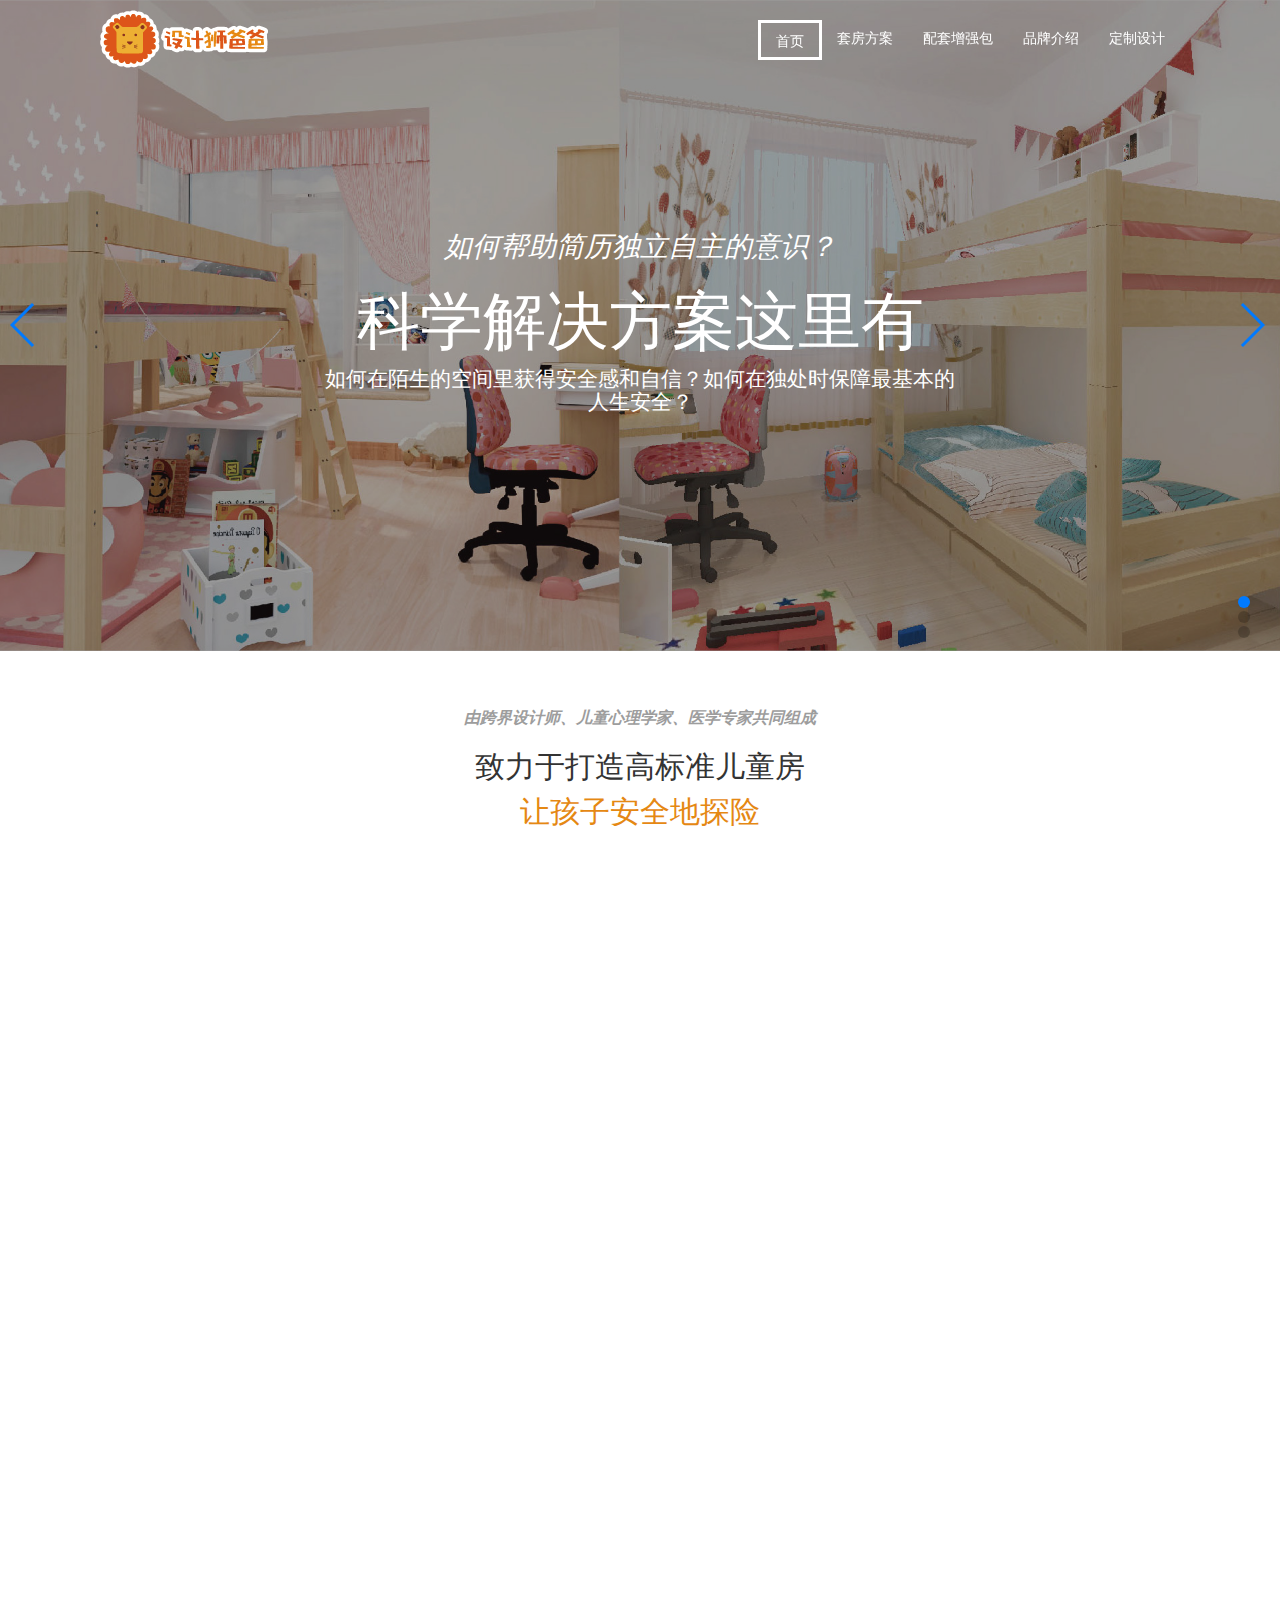
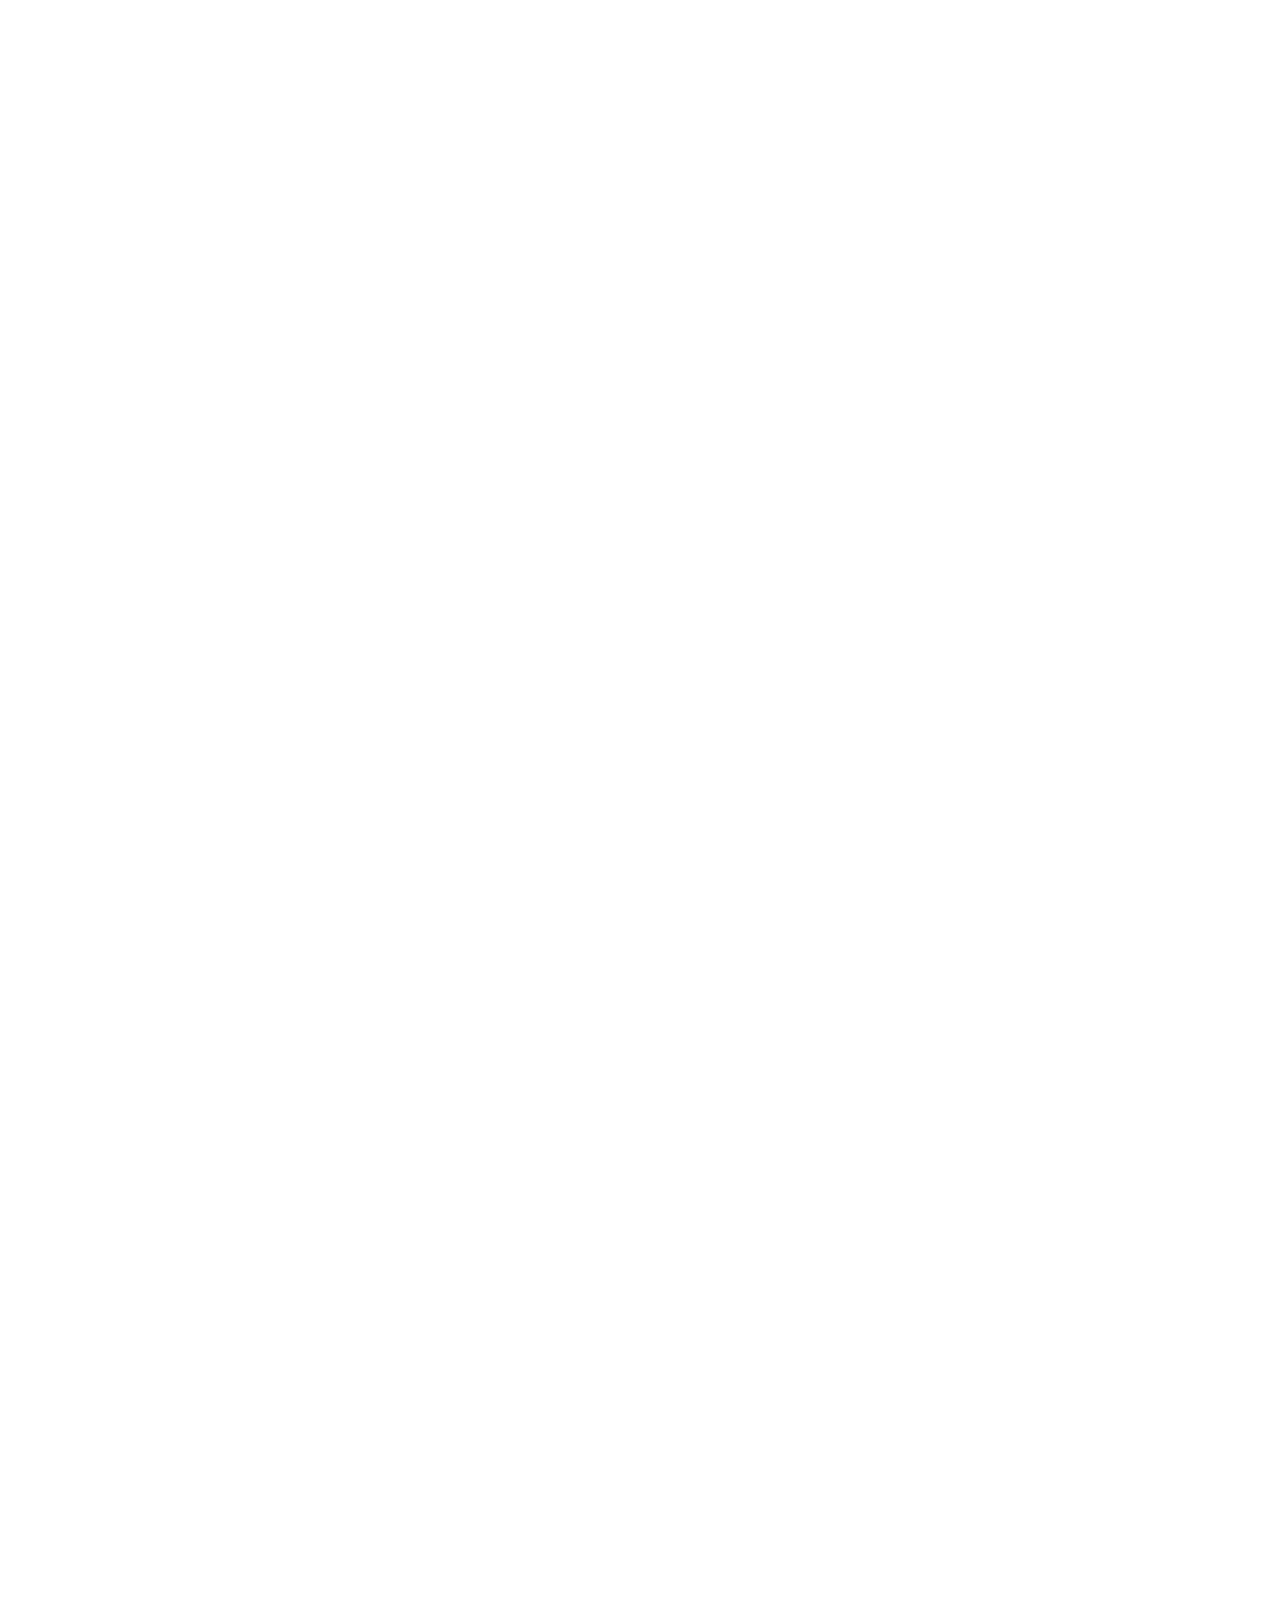
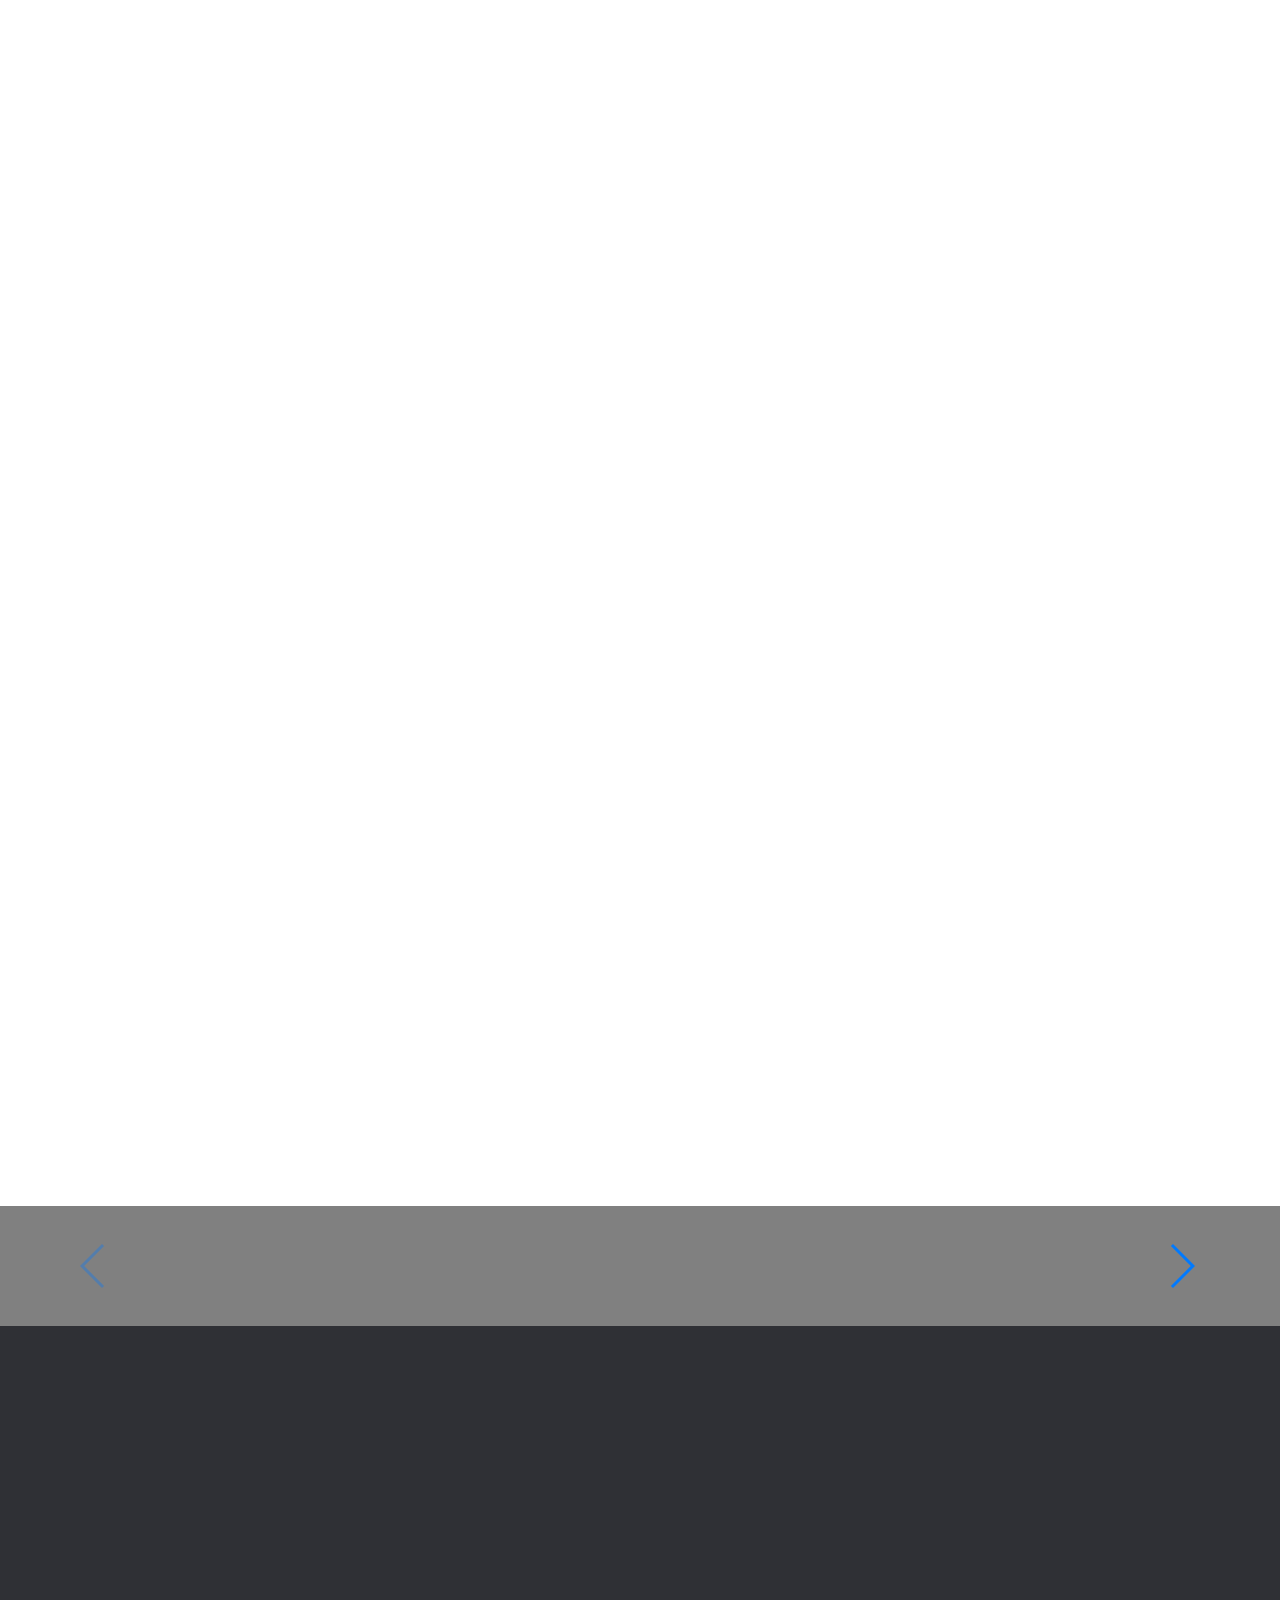
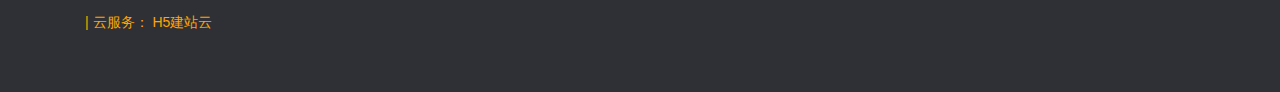
<file: index.html>
<!DOCTYPE html>
<html lang="en">
	<head>
		<meta charset="UTF-8">
		<title>轻松打造成长儿童房_设计狮爸爸</title>
		<meta name="viewport" content="width=device-width,initial-scale=1">
		<link rel="shortcut icon" href="images/title.ico"/>
		<link rel="stylesheet" href="css/bootstrap.min.css">
		<link rel="stylesheet" href="css/index.min.css">
		<link rel="stylesheet" href="css/header.min.css">
		<link rel="stylesheet" href="css/animate.min.css">
		<link rel="stylesheet" href="css/swiper.min.css">
	</head>
	<body style="opacity:0">
		<header>
			<div class="navbar-fixed-top" id="lthead" style="width: 100%;background-color: white;">
				<div class="container bg_color">
					<div class="col-md-12 col-sm-12">
						<nav class="navbar-default" id="ltnav" style="height: 0px;padding-top:30px;background-color: white;">
							<div class="container-fluid">
								<!-- 适应后nav按钮 -->
								<div class="navbar-header">
									<button class="navbar-toggle" data-toggle="collapse" data-target="#homenav">
									<span class="icon-bar"></span>
									<span class="icon-bar"></span>
									<span class="icon-bar"></span>
									</button>
									<a href="#"><img src="images/title.png"></a>
								</div>
								<!-- 适应后按钮指向的nav -->
								<div id="homenav" class="collapse navbar-collapse navbar-right">
									<ul class="nav navbar-nav" id="ul_nav" style="background-color: white;">
										<li class="act" id="li_nav" style="height:40px;">
											<a class="nav-a" >首页</a>
										</li>
										<li>
											<a href="Suite_design-first_page.html" class="nav-a" ><span>套房方案</span></a>
										</li>
										<li>
											<a href="enhancement package.html" class="nav-a" ><span>配套增强包</span></a>
										</li>
										<li>
											<a href="Brand_introduction.html" class="nav-a" ><span>品牌介绍</span></a>
										</li>
										<li>
											<a href="custom_design.html" class="nav-a"><span>定制设计</span></a>
										</li>
									</ul>
								</div>
							</div>
						</nav>
					</div>
				</div>
			</div>
		</header>
		<!-- 大图轮播区域 -->
		<div class="swiper-container">
			<div class="swiper-wrapper">
				<div class="swiper-slide"><img src="images/banner01.jpg" id="img-1">
					<div class="gray-bg"></div>
					<div class="slide_text">
						<em class="wow" data-wow-delay="1s">如何帮助简历独立自主的意识？</em>
						<h1 class="wow" data-wow-delay="1s">科学解决方案这里有</h1>
						<h4 class="wow" data-wow-delay="1s">如何在陌生的空间里获得安全感和自信？如何在独处时保障最基本的人生安全？</h4>
					</div>
				</div>
				<div class="swiper-slide"><img src="images/banner02.jpg" id="img-2">
					<div class="gray-bg"></div>
					<div class="slide_text">
						<em class="wow " data-wow-delay="1s">房型再小也绝不“委屈”孩子</em>
						<h1 class="wow" data-wow-delay="1s">4㎡+成长型儿童房</h1>
						<h4 class="wow " data-wow-delay="1s">生二孩没空间、老人来要安排、刚分房要照顾、读书缺乏专注力</h4>
					</div>
				</div>
				<div class="swiper-slide"><img src="images/banner03.jpg" id="img-3">
					<div class="gray-bg"></div>
					<div class="slide_text">
						<em class="wow" data-wow-delay="1s">29项安全健康标准</em>
						<h1 class="wow" data-wow-delay="1s">360式教育启蒙魔法</h1>
						<h4 class="wow" data-wow-delay="1s">专注力读书角、安全感山洞、创造力氛围、益智逻辑角、户外游戏空间、科学教育角</h4>
					</div>
				</div>
			</div>
			<div class="swiper-pagination swiper-pagination-clickable swiper-pagination-bullets">
			</div>
			<div class="swiper-button-prev"></div>
			<div class="swiper-button-next"></div>
		</div>
		<!-- 正文text文本部分 -->
		<div class="container">
			<div class="center_text  wow animated bounceInDown">
				<em>由跨界设计师、儿童心理学家、医学专家共同组成</em>
				<h2>致力于打造高标准儿童房</h2>
				<h2 class="text_safe">让孩子安全地探险</h2>
			</div>
		</div>
		<!-- 中文图像 -->
		<div class="container center_img wow animated bounceInUp">
			<div class="row">
				<div class="col-lg-12 col-md-12 col-sm-12 col xs-12">
					<img src="images/explore.jpg" alt="探险房.jpg" width="100%">
				</div>
			</div>
		</div>
		<!-- 4*1图像排列 -->
		<div class="row arrange_img wow animated bounceInLeft">
			<div class="col-md-3 col-sm-6 col-xs-12 div_animate">
				<img src="images/arrange-1.jpg" alt="一招解决学位房烦恼">
				<div class="arrange_animale">
					<p class="h4">一招解决<br>学位房<br>烦恼</p>
				</div>
				<div class="h4"><a href="">4㎡易整理舒适<br>公主房</a></div>
			</div>
			<div class="col-md-3 col-sm-6 col-xs-12 div_animate">
				<img src="images/arrange-2.jpg" alt="给她一个独立天地">
				<div class="arrange_animale">
					<p class="h4">给她<br>一个<br>独立天地</p>
				</div>
				<div class="h4"><a href="#">6㎡安全培养型<br>女孩房</a></div>
			</div>
			<div class="col-md-3 col-sm-6 col-xs-12 div_animate">
				<img src="images/arrange-3.jpg" alt="勇气与自信的城堡">
				<div class="arrange_animale">
					<p class="h4">勇气<br>与自信<br>的城堡</p>
				</div>
				<div class="h4"><a href="#">8㎡陪睡收纳型<br>男孩房</a></div>
			</div>
			<div class="col-md-3 col-sm-6 col-xs-12 div_animate">
				<img src="images/arrange-4.jpg" alt="二孩升级魔法">
				<div class="arrange_animale">
					<p class="h4">二孩<br>升级<br>魔法</p>
				</div>
				<div class="h4 an"><a href="#">8㎡独立培养型<br>二孩房</a></div>
			</div>
		</div>
		<!-- 下文text部分 -->
		<div class="container wow animated bounceInRight">
			<div class="center_text">
				<em>专业定制设计，无忧整装到家，24小时入住</em>
				<h2>四步轻松打造成长儿童房</h2>
			</div>
		</div>
		<!-- 选择套房方案 -->
		<div class="container">
			<div class="row center_text wow animated bounceInLeft">
				<div class="col-md-3 col-sm-6 border">
					<img src="images/icon01_h.png" alt="套房方案">
					<h4>1、选择套房方案</h4>
					<em>国际顶级设计师，从不同年龄的儿童生活路径、心智成长需求、启蒙个性发展为出发，结合色彩心理学，提供整体儿童房解决方案</em>
				</div>
				<div class="col-md-3 col-sm-6 border">
					<img src="images/icon02_h.png" alt="定制设计">
					<h4>2、免费微定制设计</h4>
					<em>客户把实际户型图提供给平台设计顾问，专人进行一对一微定制设计服务，3天内拿到设计图</em>
				</div>
				<div class="col-md-3 col-sm-6 border">
					<img src="images/icn03_h.png" alt="上门服务">
					<h4>3、约定上门服务时间</h4>
					<em>设计顾问给出套房整包交期，客户根据自己方便，和设计顾问约定上门整装时间</em>
				</div>
				<div class="col-md-3 col-sm-6 border">
					<img src="images/icon04_h.png" alt="上门包装">
					<h4>4、整包上门安装</h4>
					<em>平台整装团队“包师傅”于约定时间整包送货上门进行整装，3天内完成全房布装；“干净一加一”承诺保证干净整洁完工</em>
				</div>
			</div>
		</div>
		<!-- 立即报名 -->
		<div class="apply-up wow animated slideDown">
			<div class="gary_color">
				<div class="container">
					<div class="apply-up-div">
						<h4>我们正在寻找：1、生活美学鉴赏型爸妈；2、设计师爸妈；3、火眼金睛话唠型爸妈</h4>
						<h4>第一时间获得新品试用资格，还能获得额外的优惠哦</h4>
						<h1>邀你一起测试、选品，打造高标准儿童房</h1>
						<div class="btn">立即报名</div>
						<br><br><br>
					</div>
				</div>
			</div>
		</div>
		<!-- 正文text文本部分 -->
		<div class="container">
			<div class="center_text">
				<div class="wow animated bounceInRight">
					<em>全球流行主题搭配，独立心智培养</em>
					<h2>配套增强包</h2>
					<h2 class="text_safe">满足不同家庭需求，支持不同个性孩子</h2>
				</div>
				<div class="wow animated bounceInLeft">
					<div class="btn btn_a ba1" id="b1">全部</div>
					<div class="btn btn_left a2" id="b2">兴趣培育包</div>
					<div class="btn btn_left a3" id="b3">心智培育包</div>
					<div class="btn btn_left a4" id="b4">基本功能包</div>
					<div class="btn btn_left a5" id="b5">氛围搭配宝</div>
				</div>
			</div>
		</div>
		<!-- 增强包图片区 4-->
		<div class="row strong wow animated bounceInUp">
			<div class="col-lg-2 col-md-3 col-sm-6 col-xs-6 strong_animate" id="sh-1">
				<img src="images/strong01.jpg">
				<div class="strong_border"></div>
				<div class="strong_div">
					<h4><a href="#">无忧健康的沉睡天使</a></h4>
					<h5>睡眠包</h5>
				</div>
			</div>
			<div class="col-lg-2 col-md-3 col-sm-6 col-xs-6 strong_animate" id="sh-2">
				<img src="images/strong02.jpg">
				<div class="strong_border"></div>
				<div class="strong_div">
					<h4><a href="#">色彩主题是最直接的心理暗示</a></h4>
					<h5>睡眠氛围包</h6>
				</div>
			</div>
			<div class="col-lg-2 col-md-3 col-sm-6 col-xs-6 strong_animate" id="sh-3">
				<img src="images/strong03.jpg">
				<div class="strong_border"></div>
				<div class="strong_div">
					<h4><a href="#">儿童房的整洁魔法</a></h4>
					<h5>收纳包</h5>
				</div>
				
			</div>
			<div class="col-lg-2 col-md-3 col-sm-6 col-xs-6 strong_animate" id="sh-4">
				<img src="images/strong04.jpg">
				<div class="strong_border"></div>
				<div class="strong_div">
					<h4><a href="#">学习好靠的是专注力</a></h4>
					<h5>学习包</h5>
				</div>
				
			</div>
			<div class="col-lg-2 col-md-3 col-sm-6 col-xs-6 strong_animate" id="sh-5">
				<img src="images/strong05.jpg">
				<div class="strong_border"></div>
				<div class="strong_div">
					<h4><a href="#">陪伴一生的优雅习惯</a></h4>
					<h5>阅读包</h5>
				</div>
				
			</div>
			<div class="col-lg-2 col-md-3 col-sm-6 col-xs-6 strong_animate" id="sh-6">
				<img src="images/strong06.jpg">
				<div class="strong_border"></div>
				<div class="strong_div">
					<h4><a href="#">朋友一般的亲密关系</a></h4>
					<h5>亲子包</h5>
				</div>
				
			</div>
			<div class="col-lg-2 col-md-3 col-sm-6 col-xs-6 strong_animate" id="sh-7">
				<img src="images/strong07.jpg">
				<div class="strong_border"></div>
				<div class="strong_div">
					<h4><a href="#">不让镜片纠缠孩子终生</a></h4>
					<h5>护眼照明包</h5>
				</div>
				
			</div>
			<div class="col-lg-2 col-md-3 col-sm-6 col-xs-6 strong_animate" id="sh-8">
				<img src="images/strong08.jpg">
				<div class="strong_border"></div>
				<div class="strong_div">
					<h4><a href="#">自信来源于小时候的充足安全感</a></h4>
					<h5>安全感培养包</h5>
				</div>
				
			</div>
			<div class="col-lg-2 col-md-3 col-sm-6 col-xs-6 strong_animate" id="sh-9">
				<img src="images/strong09.jpg">
				<div class="strong_border"></div>
				<div class="strong_div">
					<h4><a href="#">为他开启一扇灵感之门</a></h4>
					<h5>创造力培养包</h5>
				</div>
				
			</div>
			<div class="col-lg-2 col-md-3 col-sm-6 col-xs-6 strong_animate" id="sh-10">
				<img src="images/strong10.jpg">
				<div class="strong_border"></div>
				<div class="strong_div">
					<h4><a href="#">小贝多芬的发掘路径</a></h4>
					<h5>音乐才艺培育包</h5>
				</div>
				
			</div>
			<div class="col-lg-2 col-md-3 col-sm-6 col-xs-6 strong_animate" id="sh-11">
				<img src="images/strong11.jpg">
				<div class="strong_border"></div>
				<div class="strong_div">
					<h4><a href="#">西方最重视的教育</a></h4>
					<h5>财商培育包</h5>
				</div>
				
			</div>
			<div class="col-lg-2 col-md-3 col-sm-6 col-xs-6 strong_animate" id="sh-12">
				<img src="images/strong12.jpg">
				<div class="strong_border"></div>
				<div class="strong_div">
					<h4><a href="#">3岁开始逻辑认知敏感期</a></h4>
					<h5>益智逻辑培育包</h5>
				</div>
				
			</div>
		</div>
		<!-- 29设计标准 -->
		<div class="wow animated slideDown">
			<div class="gary_color">
				<div class="container designer_29">
					<h1>29</h1>
					<em>设计标准</em>
				</div>
			</div>
		</div>
		<!-- 设计师的话 -->
		<div class="container">
			<div class="center_text wow animated bounceInRight">
				<em>最新设计师作品巡礼</em>
				<h2>设计师的话</h2>
			</div>
		</div>
		<!-- 空间魔法 -->
		<div class="container div_re">
			<div class="row designer_talk wow animated bounceInLeft">
				<div class="col-lg-4 col-md-4" >
					<div class="amazing_animate">
						<img src="images/designer01.jpg" alt="">
						<div class="amazing_border"></div>
						<h4>4㎡空间魔法</h4>
						<div class="amazing_bottom">
							<img src="images/people01.png" alt=""><br>
							<em class="p-display">当我低下身尝试从孩子的角度看世界才发现</em>
							<h4>孩子的世界不止二维，从高度上延展</h4>
							<p>就能让孩子拥有更大的成长空间</p>
							<p class="p-display">4㎡=2m³睡眠+1m³收纳+1.5m³学习+1m³阅读与亲子+3m³活动+10成长留白+4㎡创意</p>
						</div>
					</div>
				</div>
				<div class="col-lg-4 col-md-4">
					<div class="amazing_animate">
						<img src="images/designer02.jpg" alt="">
						<div class="amazing_border"></div>
						<h4>棉花糖的温柔</h4>
						<div class="amazing_bottom">
							<img src="images/people03.png" alt=""><br>
							<em class="p-display">粉色在视觉上传达的是可爱与温馨</em>
							<h4>粉嫩而梦幻的色系空气感十足充满了棉花糖般的温柔</h4>
							<p>明亮而跳跃的黄色和蓝色点缀更是可以刺激儿童视觉神经</p>
							<p class="p-display">明亮的色系可以让内向的儿童变的更活泼开朗渴望交流</p>
						</div>
					</div>
				</div>
				<div class="col-lg-4 col-md-4">
					<div class="amazing_animate">
						<img src="images/designer03.jpg" alt=""><br>
						<div class="amazing_border"></div>
						<h4>男孩空间动线</h4>
						<div class="amazing_bottom">
							<img src="images/people02.png" alt=""><br>
							<em class="p-display">房间划分为四大区域，学习、阅读、睡眠、活动有效区隔</em>
							<h4>培养专注力的同时，也留有足够的活动空间</h4>
							<p>中部的娱乐区域形成一个足够发挥创造力的空间</p>
							<p class="p-display">避免了因为阻碍物过多而导致的受伤和意外</p>
						</div>
					</div>
				</div>
			</div>
		</div>
		<!-- 尾部 -->
		<!-- 广告点击切换 -->
		<div class="change">
			<div class="container">
				<div class="col-md-12">
					<div class="swiper-containers">
						<div class="swiper-wrapper">
							<div class="swiper-slide wow fadeIn" id="qiehuan" style="margin-left: 3%;">
							<img src="images/bottom1.png" style="width: 200px;height: 100px;"></div>
							<div class="swiper-slide wow fadeIn">
							<img src="images/bottom2.png" style="width: 200px;height: 100px;"></div>
							<div class="swiper-slide wow fadeIn">
							<img src="images/bottom3.png" style="width: 200px;height: 100px;"></div>
							<div class="swiper-slide wow fadeIn">
							<img src="images/bottom4.png" style="width: 200px;height: 100px;"></div>
							<div class="swiper-slide wow fadeIn">
							<img src="images/bottom5.png" style="width: 200px;height: 100px;"></div>
							<div class="swiper-slide wow fadeIn">
							<img src="images/bottom6.png" style="width: 200px;height: 100px;"></div>
							<div class="swiper-slide wow fadeIn">
							<img src="images/bottom7.png" style="width: 200px;height: 100px;"></div>
							<div class="swiper-slide wow fadeIn">
							<img src="images/bottom8.png" style="width: 200px;height: 100px;"></div>
							<div class="swiper-slide wow fadeIn">
							<img src="images/bottom9.png" style="width: 200px;height: 100px;"></div>
							<div class="swiper-slide wow fadeIn">
							<img src="images/bottom10.png" style="width: 200px;height: 100px;"></div>
						</div>
						<!--切换的按钮-->
						<div class="swiper-button-next"></div>
						<div class="swiper-button-prev"></div>
					</div>
				</div>
			</div>
		</div>
		<footer>
			<div class="container">
				<div class="col-md-3 col-sm-6 wow animated slideInLeft" id="foot1" style="margin-top:40px;">
					<h2>设计狮爸爸成长实验室</h2>
					<p>广州市·祈福新村A区五街63号</p>
					<p>预约体验电话：020-31146031</p>
				</div>
				<div class="col-md-3 col-sm-6 wow animated slideInUp" id="foot2">
					<h5>定制设计·购买咨询请戳</h5>
					<p>设计顾问羊丫（微信：yangbingling2462）</p>
					<p>设计师爸爸公众号（微信：kidshomepapa）</p>
				</div>
				<div class="col-md-3 col-sm-6 wow animated slideInUp" id="foot3">
					<h5>斯格伦室内装饰工程有限公司</h5>
					<button >首页</button>
					<button href="Suite_design-first_page.html">套房方案</button>
					<button href="enhancement package.html">配套增强包</button>
					<button href="Brand_introduction.html">品牌介绍</button>
					<button href="custom_design.html">定制设计</button>
				</div>
				<div class="col-md-3 col-sm-6 wow slideInDown" id="foot4">
					<h5>关于我们</h5>
					<p>［设计狮爸爸］是由跨界设计师、儿童心理学家、医学专家、工程师共同打造的儿童房解决方案平台。<br>我们专业针对3-10岁学龄前后儿童打造［模块化儿童套房］，集聚全球优秀儿童房理念，与资深设计师团队联合创造兼具专业与时尚美学的儿童房空间方案。<br></p>
				</div>
				<div class="col-md-12 col-sm-4" id="foot5">
					<p><span class="cloud">| 云服务：
						<a href="http://www.h5site.cn/" target="_blank">H5建站云</a>
					</span></p>
				</div>
			</div>
		</footer>
		<script src="js/jquery-3.0.0.min.js"></script>
		<script src="js/wow.min.js"></script>
		<script src="js/btn-animate.min.js"></script>
		<script src="js/swiper.jquery.min.js"></script>
		<script src="js/bootstrap.min.js"></script>
		<script src="js/index.min.js"></script>
		<script type="text/javascript">
		setTimeout(function  () {
		document.body.style.opacity = "1";
		},100);
		
		</script>
	</body>
</html>
</file>
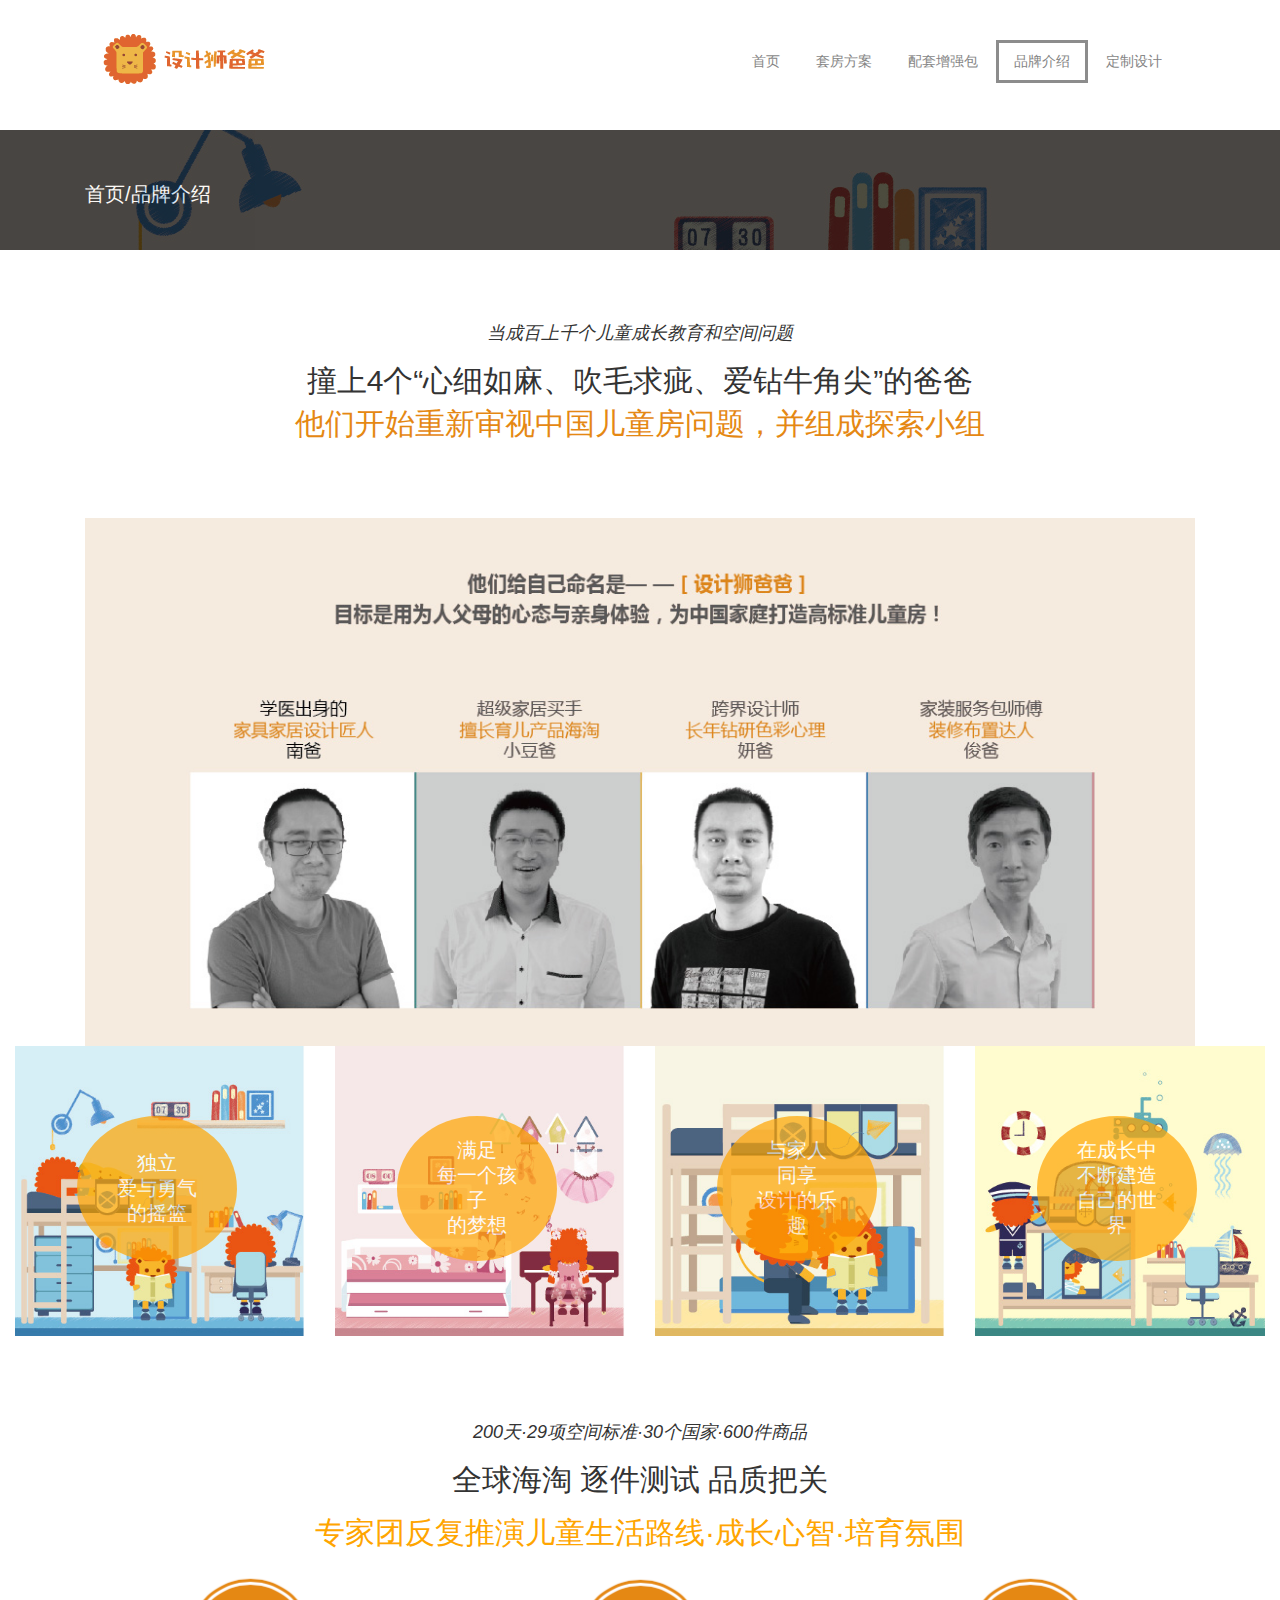
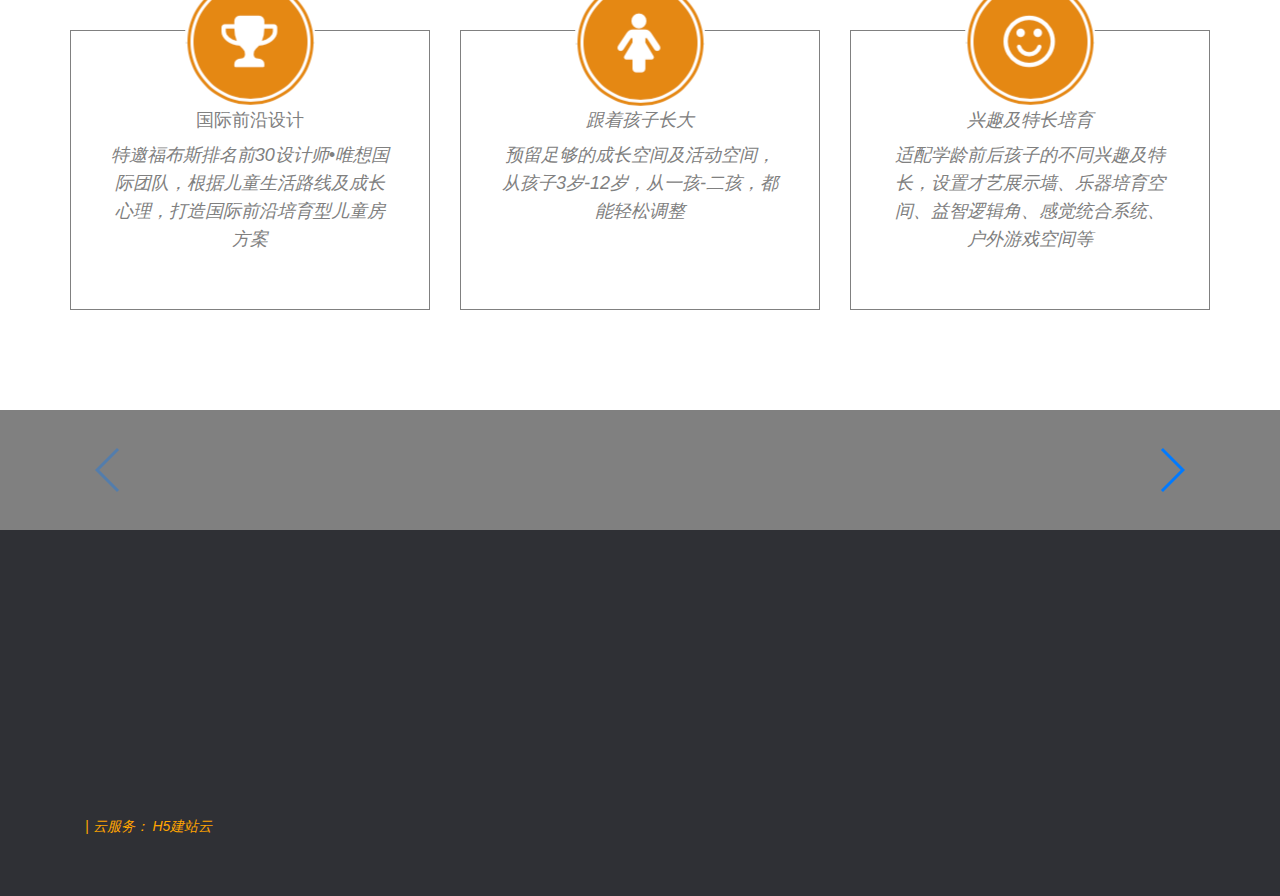
<file: Brand_introduction.html>
<!DOCTYPE html>
<html lang="en">
  <head>
    <meta charset="UTF-8">
    <title>品牌介绍</title>
    <link rel="shortcut icon" href="images/title.ico"/>
    <link rel="stylesheet" type="text/css" href="css/bootstrap.min.css">
    <link rel="stylesheet" type="text/css" href="css/Brand introduction.min.css">
    <meta name="viewport" content="width=device-width,initial-scale=1">
    <link rel="stylesheet" type="text/css" href="css/animate.min.css">
    <link rel="stylesheet" type="text/css" href="css/swiper.min.css" />
    <link rel="stylesheet" type="text/css" href="css/home.min.css">
  </head>
  <body>
    <header>
      <div class="navbar-fixed-top" id="lthead" style="width: 100%;background-color: white;">
        <div class="container">
          <div class="col-md-12 col-sm-12">
            <nav class="navbar-default" id="ltnav" style="height: 130px;padding-top:30px;background-color: white;">
              <div class="container-fluid">
                <!-- 适应后nav按钮 -->
                <div class="navbar-header">
                  <button class="navbar-toggle" data-toggle="collapse" data-target="#homenav">
                  <span class="icon-bar"></span>
                  <span class="icon-bar"></span>
                  <span class="icon-bar"></span>
                  </button>
                  <a href="#"><img src="images/title.png"></a>
                </div>
                <!-- 适应后按钮指向的nav -->
                <div id="homenav" class="collapse navbar-collapse navbar-right">
                  <ul class="nav navbar-nav" style="background-color: white;">
                    <li  style="height:40px;">
                      <a href="index.html" class="nav-a">首页</a>
                    </li>
                    <li>
                      <a href="Suite_design-first_page.html" class="nav-a"><span>套房方案</span></a>
                    </li>
                    <li>
                      <a href="enhancement package.html" class="nav-a"><span>配套增强包</span></a>
                    </li>
                    <li class="act">
                      <a class="nav-a"><span>品牌介绍</span></a>
                    </li>
                    <li>
                      <a href="custom_design.html" class="nav-a"><span>定制设计</span></a>
                    </li>
                  </ul>
                </div>
              </div>
            </nav>
          </div>
        </div>
      </div>
    </header>
    <!--标题-->
    <div class="title" id="lttitle" style="position: relative;background:url(images/wtw40.jpg);">
      <div class="bg_cover">
        <div class="container">
          <div class="col-md-12">
            <span>
              <a href="index.html">首页</a>/<a>品牌介绍</a>
            </span>
          </div>
        </div>
      </div>
    </div>
    <!--==========标题==========-->
    <div class="container" style="margin-top: 5%;">
      <div class = "col-md-8 col-md-offset-2 text-center">
        <h4><i>当成百上千个儿童成长教育和空间问题</i></h4>
        <h2>撞上4个“心细如麻、吹毛求疵、爱钻牛角尖”的爸爸</h2>
        <h2 style="margin-top: 2px;color: #e58813;">他们开始重新审视中国儿童房问题，并组成探索小组</h2>
      </div>
      <!--==========中间大图==========-->
      <div class="col-md-12" style="margin-top: 6%;">
        <img src="images/wtw35.jpg"  class="img-responsive center-block">
      </div>
      
    </div>
    <!--==========四个小图==========-->
    
    <div class="row wtw-imga1">
      <div class="col-md-3 col-sm-6 wtwdiv6">
        <img src="images/wtw36.jpg">
        <div class="wtwdiv4">
          <p>独立<br>爱与勇气<br>的摇篮</p>
        </div>
        <div class="wtwdiv5">设计我的儿童房</div>
      </div>
      <div class="col-md-3 col-sm-6 wtwdiv6">
        <img src="images/wtw37.jpg">
        <div class="wtwdiv4">
          <p>满足<br>每一个孩子<br>的梦想</p>
        </div>
        <div class="wtwdiv5">设计我的儿童房</div>
      </div>
      <div class="col-md-3 col-sm-6 wtwdiv6">
        <img src="images/wtw38.jpg">
        <div class="wtwdiv4">
          <p>与家人<br>同享<br>设计的乐趣</p>
        </div>
        <div class="wtwdiv5">设计我的儿童房</div>
      </div>
      <div class="col-md-3 col-sm-6 wtwdiv6">
        <img src="images/wtw39.jpg">
        <div class="wtwdiv4">
          <p>在成长中不断建造自己的世界</p>
        </div>
        <div class="wtwdiv5">设计我的儿童房</div>
      </div>
    </div>
    <!--==========下方标题==========-->
    <div class = "col-md-8 col-md-offset-2 text-center" style="margin-top: 6%;">
      <h4><i>200天·29项空间标准·30个国家·600件商品</i></h4>
      <h2>全球海淘 逐件测试 品质把关</h2>
      <h2 style="color: orange;">专家团反复推演儿童生活路线·成长心智·培育氛围</h2>
    </div>
    <!--==========下方介绍==========-->
    <div class="container" style="margin-top: 23%;margin-bottom: 6%;">
      <div class="row">
        <div class="col-md-4 col-sm-12 wtwdiv9">
          <div class="wtwdiv7">
            <div class="wtwdiv8" style="background-image: url(images/wtw41.png);"></div>
            <div class="wtwdiv10">
              <h4>国际前沿设计</h4>
              <h4 style="line-height: 28px;text-align: center;"><i>特邀福布斯排名前30设计师•唯想国际团队，根据儿童生活路线及成长心理，打造国际前沿培育型儿童房方案<i></h4>
            </div>
          </div>
        </div>
        <div class="col-md-4 col-sm-12 wtwdiv9">
          <div class="wtwdiv7">
            <div class="wtwdiv8" style="background-image: url(images/wtw43.png);"></div>
            <div class="wtwdiv10">
              <h4>跟着孩子长大</h4>
              <h4 style="line-height: 28px;text-align: center;"><i>预留足够的成长空间及活动空间，从孩子3岁-12岁，从一孩-二孩，都能轻松调整<i></h4>
            </div>
          </div>
        </div>
        <div class="col-md-4 col-sm-12 wtwdiv9">
          <div class="wtwdiv7">
            <div class="wtwdiv8" style="background-image: url(images/wtw42.png);"></div>
            <div class="wtwdiv10">
              <h4>兴趣及特长培育</h4>
              <h4 style="line-height: 28px;text-align: center;"><i>适配学龄前后孩子的不同兴趣及特长，设置才艺展示墙、乐器培育空间、益智逻辑角、感觉统合系统、户外游戏空间等<i></h4>
            </div>
          </div>
        </div>
      </div>
    </div>
    <!-- 广告点击切换 -->
    <div class="change">
      <div class="container">
        <div class="col-md-12">
          <div class="swiper-container">
            <div class="swiper-wrapper">
              <div class="swiper-slide wow fadeIn" id="qiehuan" style="margin-left: 3%;">
              <img src="images/bottom1.png" style="width: 200px;height: 100px;"></div>
              <div class="swiper-slide wow fadeIn">
              <img src="images/bottom2.png" style="width: 200px;height: 100px;"></div>
              <div class="swiper-slide wow fadeIn">
              <img src="images/bottom3.png" style="width: 200px;height: 100px;"></div>
              <div class="swiper-slide wow fadeIn">
              <img src="images/bottom4.png" style="width: 200px;height: 100px;"></div>
              <div class="swiper-slide wow fadeIn">
              <img src="images/bottom5.png" style="width: 200px;height: 100px;"></div>
              <div class="swiper-slide wow fadeIn">
              <img src="images/bottom6.png" style="width: 200px;height: 100px;"></div>
              <div class="swiper-slide wow fadeIn">
              <img src="images/bottom7.png" style="width: 200px;height: 100px;"></div>
              <div class="swiper-slide wow fadeIn">
              <img src="images/bottom8.png" style="width: 200px;height: 100px;"></div>
              <div class="swiper-slide wow fadeIn">
              <img src="images/bottom9.png" style="width: 200px;height: 100px;"></div>
              <div class="swiper-slide wow fadeIn">
              <img src="images/bottom10.png" style="width: 200px;height: 100px;"></div>
            </div>
            <!--切换的按钮-->
            <div class="swiper-button-next"></div>
            <div class="swiper-button-prev"></div>
          </div>
        </div>
      </div>
    </div>
    
    <!-- 尾部 -->
    <footer>
      <div class="container">
        <div class="col-md-3 col-sm-6 wow slideInLeft" id="foot1" style="margin-top:40px;">
          <h2>设计狮爸爸成长实验室</h2>
          <p>广州市·祈福新村A区五街63号</p>
          <p>预约体验电话：020-31146031</p>
        </div>
        <div class="col-md-3 col-sm-6 wow slideInUp" id="foot2">
          <h5>定制设计·购买咨询请戳</h5>
          <p>设计顾问羊丫（微信：yangbingling2462）</p>
          <p>设计师爸爸公众号（微信：kidshomepapa）</p>
        </div>
        <div class="col-md-3 col-sm-6 wow slideInUp" id="foot3">
          <h5>斯格伦室内装饰工程有限公司</h5>
          <a href="index.html"><button>首页</button></a>
          <a href="Suite_design-first_page.html"><button>套房方案</button></a>
          <a href="enhancement package.html"><button>配套增强包</button></a>
          <a ><button>品牌介绍</button></a>
          <a href="custom_design.html"><button>定制设计</button></a>
        </div>
        <div class="col-md-3 col-sm-6 wow slideInRight" id="foot4">
          <h5>关于我们</h5>
          <p>［设计狮爸爸］是由跨界设计师、儿童心理学家、医学专家、工程师共同打造的儿童房解决方案平台。<br>我们专业针对3-10岁学龄前后儿童打造［模块化儿童套房］，集聚全球优秀儿童房理念，与资深设计师团队联合创造兼具专业与时尚美学的儿童房空间方案。<br></p>
        </div>
        <div class="col-md-12 col-sm-4" id="foot5">
          <p><span class="cloud">| 云服务：
            <a href="http://www.h5site.cn/" target="_blank">H5建站云</a>
          </span></p>
        </div>
      </div>
    </footer>
    <script type="text/javascript" src="http://api.map.baidu.com/api?v=2.0&ak=dPP9WMeCrm7FKDHvsgg4XZcs2XMZaCeZ"></script> 
    <script type="text/javascript" src = "js/jquery-3.0.0.min.js"></script>
    <script type="text/javascript" src="js/bootstrap.min.js"></script>
    <script type="text/javascript" src="js/swiper.min.js"></script>
    <script type="text/javascript" src="js/wow.min.js"></script>
    <script type="text/javascript" src="js/home.min.js"></script>
  </body>
</html>
</file>
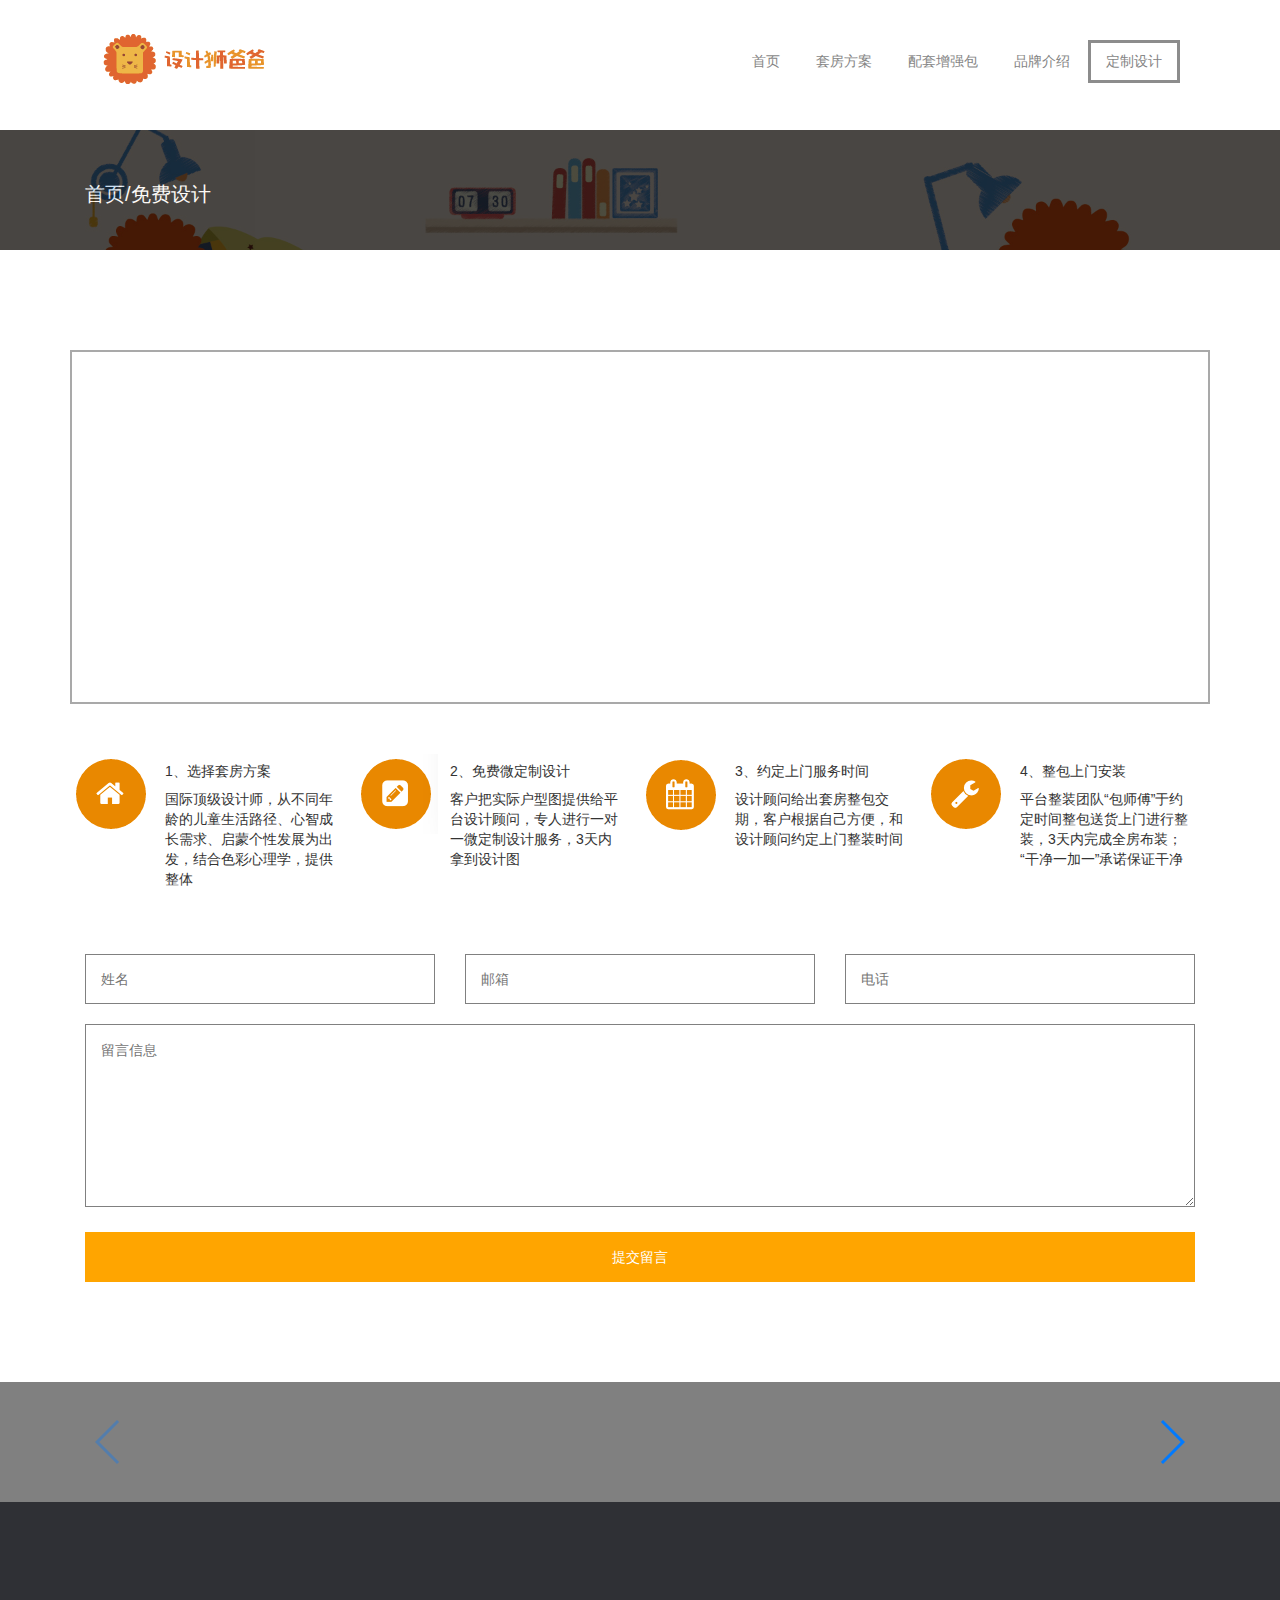
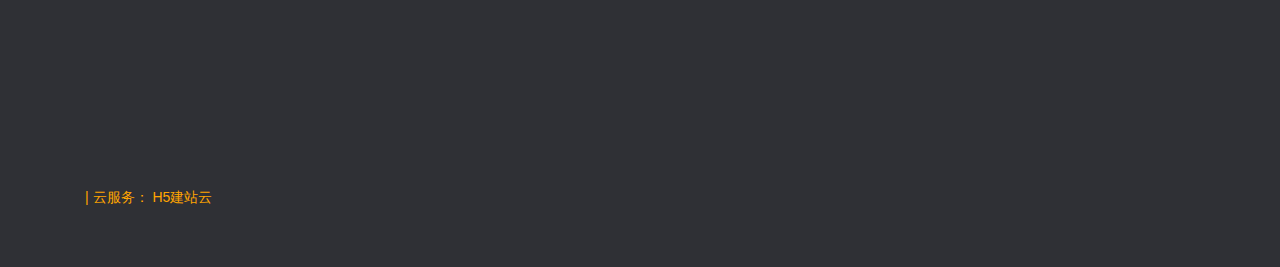
<file: custom_design.html>
<!DOCTYPE html>
<html>
	<head>
		<title>定制设计_打造成长儿童房</title>
		<meta charset="utf-8">
		<meta name="viewport" content="width=device-width,initial-scale=1">
		<link rel="shortcut icon" href="images/title.ico"/>
		<link rel="stylesheet" type="text/css" href="css/home.min.css"/>
		<link rel="stylesheet" type="text/css" href="css/bootstrap.min.css">
		<link rel="stylesheet" type="text/css" href="css/animate.min.css">
		<link rel="stylesheet" type="text/css" href="css/swiper.min.css" />
	</head>
	<body style="position: relative;">
		<header>
			<div class="navbar-fixed-top" id="lthead" style="width: 100%;background-color: white;opacity:0.9;">
				<div class="container">
					<div class="col-md-12 col-sm-12">
						<nav class="navbar-default" id="ltnav" style="height: 130px;padding-top:30px;background-color: white;">
							<div class="container-fluid">
								<!-- 适应后nav按钮 -->
								<div class="navbar-header">
									<button class="navbar-toggle" data-toggle="collapse" data-target="#homenav">
									<span class="icon-bar"></span>
									<span class="icon-bar"></span>
									<span class="icon-bar"></span>
									</button>
									<a href="#"><img src="images/title.png"></a>
								</div>
								<!-- 适应后按钮指向的nav -->
								<div id="homenav" class="collapse navbar-collapse navbar-right">
									<ul class="nav navbar-nav" style="background-color: white;">
										<li style="height:40px;">
											<a href="index.html" class="nav-a">首页</a>
										</li>
										<li>
											<a href="Suite_design-first_page.html" class="nav-a"><span>套房方案</span></a>
										</li>
										<li>
											<a href="enhancement package.html" class="nav-a"><span>配套增强包</span></a>
										</li>
										<li>
											<a href="Brand_introduction.html" class="nav-a"><span>品牌介绍</span></a>
										</li>
										<li class="act" >
											<a class="nav-a"><span>定制设计</span></a>
										</li>
									</ul>
								</div>
							</div>
						</nav>
					</div>
				</div>
			</div>
		</header>
		<!--标题-->
		<div class="title" id="lttitle" style="position: relative;">
			<div class="bg_cover">
				<div class="container">
					<div class="col-md-12">
						<span>
							<a href="index.html">首页</a>/<a>免费设计</a>
						</span>
					</div>
				</div>
			</div>
		</div>
		<!--百度地图-->
		<div class="container">
			<div class="col-md-12" style="border: 2px solid darkgray;margin-top: 100px;">
				<div id="myMap" style="width:100%;height:350px;"></div>
			</div>
		</div>
		<!--介绍-->
		<div class="container wow slideInLeft" style="margin-top: 50px;">
			<div class="col-md-3 col-sm-6" id="ltc1">
				<div style="margin-left: 80px;">
					<h5>1、选择套房方案</h5>
					<p>国际顶级设计师，从不同年龄的儿童生活路径、心智成长需求、启蒙个性发展为出发，结合色彩心理学，提供整体</p>
				</div>
			</div>
			<div class="col-md-3 col-sm-6" id="ltc2">
				<div style="margin-left: 80px;">
					<h5>2、免费微定制设计</h5>
					<p>客户把实际户型图提供给平台设计顾问，专人进行一对一微定制设计服务，3天内拿到设计图</p>
				</div>
			</div>
			<div class="col-md-3 col-sm-6" id="ltc3">
				<div style="margin-left: 80px;">
					<h5>3、约定上门服务时间</h5>
					<p>设计顾问给出套房整包交期，客户根据自己方便，和设计顾问约定上门整装时间</p>
				</div>
			</div>
			<div class="col-md-3 col-sm-6" id="ltc4">
				<div style="margin-left: 80px;">
					<h5>4、整包上门安装</h5>
					<p>平台整装团队“包师傅”于约定时间整包送货上门进行整装，3天内完成全房布装；“干净一加一”承诺保证干净</p>
				</div>
			</div>
		</div>
		<!--留言信息-->
		<div class="container" id="liuyan">
			<div class="col-md-4">
				<input type="text" placeholder="姓名" id="name"/>
			</div>
			<div class="col-md-4">
				<input type="text" placeholder="邮箱" id="email"/>
			</div>
			<div class="col-md-4">
				<input type="text" placeholder="电话" id="phone"/>
			</div>
			<div class="col-md-12">
				<textarea id="myTextarea" placeholder="留言信息" style="height: 183px;width: 100%;padding: 15px;"></textarea>
			</div>
			<div class="col-md-12">
				<button id="confirm">提交留言</button>
			</div>
		</div>
		<!--提示-->
		<div class="navbar-fixed-top ltdanger" id="ltdanger" style="border: 2px solid orange;
			border-radius: 7px;">
			<img class="dan" id="dan" src="images/danger.png"/>
			<span id="dangertext"></span>
			<img class="clo" id="clo" src="images/close.png"/>
		</div>
		<!-- 广告点击切换 -->
		<div class="change">
			<div class="container">
				<div class="col-md-12">
					<div class="swiper-container">
						<div class="swiper-wrapper">
							<div class="swiper-slide wow fadeIn" id="qiehuan" style="margin-left: 3%;">
							<img src="images/bottom1.png" style="width: 200px;height: 100px;"></div>
							<div class="swiper-slide wow fadeIn">
							<img src="images/bottom2.png" style="width: 200px;height: 100px;"></div>
							<div class="swiper-slide wow fadeIn">
							<img src="images/bottom3.png" style="width: 200px;height: 100px;"></div>
							<div class="swiper-slide wow fadeIn">
							<img src="images/bottom4.png" style="width: 200px;height: 100px;"></div>
							<div class="swiper-slide wow fadeIn">
							<img src="images/bottom5.png" style="width: 200px;height: 100px;"></div>
							<div class="swiper-slide wow fadeIn">
							<img src="images/bottom6.png" style="width: 200px;height: 100px;"></div>
							<div class="swiper-slide wow fadeIn">
							<img src="images/bottom7.png" style="width: 200px;height: 100px;"></div>
							<div class="swiper-slide wow fadeIn">
							<img src="images/bottom8.png" style="width: 200px;height: 100px;"></div>
							<div class="swiper-slide wow fadeIn">
							<img src="images/bottom9.png" style="width: 200px;height: 100px;"></div>
							<div class="swiper-slide wow fadeIn">
							<img src="images/bottom10.png" style="width: 200px;height: 100px;"></div>
						</div>
						<!--切换的按钮-->
						<div class="swiper-button-next"></div>
						<div class="swiper-button-prev"></div>
					</div>
				</div>
			</div>
		</div>
		<!-- 尾部 -->
		<footer>
			<div class="container">
				<div class="col-md-3 col-sm-6 wow slideInLeft" id="foot1" style="margin-top:40px;">
					<h2>设计狮爸爸成长实验室</h2>
					<p>广州市·祈福新村A区五街63号</p>
					<p>预约体验电话：020-31146031</p>
				</div>
				<div class="col-md-3 col-sm-6 wow slideInUp" id="foot2">
					<h5>定制设计·购买咨询请戳</h5>
					<p>设计顾问羊丫（微信：yangbingling2462）</p>
					<p>设计师爸爸公众号（微信：kidshomepapa）</p>
				</div>
				<div class="col-md-3 col-sm-6 wow slideInUp" id="foot3">
					<h5>斯格伦室内装饰工程有限公司</h5>
					<a href="index.html"><button>首页</button></a>
					<a href="Suite_design-first_page.html"><button>套房方案</button></a>
					<a href="enhancement package.html"><button>配套增强包</button></a>
					<a href="brand_introduction.html"><button>品牌介绍</button></a>
					<a><button>定制设计</button></a>
				</div>
				<div class="col-md-3 col-sm-6 wow slideInRight" id="foot4">
					<h5>关于我们</h5>
					<p>［设计狮爸爸］是由跨界设计师、儿童心理学家、医学专家、工程师共同打造的儿童房解决方案平台。<br>我们专业针对3-10岁学龄前后儿童打造［模块化儿童套房］，集聚全球优秀儿童房理念，与资深设计师团队联合创造兼具专业与时尚美学的儿童房空间方案。<br></p>
				</div>
				<div class="col-md-12 col-sm-4" id="foot5">
					<p><span class="cloud">| 云服务：
						<a href="http://www.h5site.cn/" target="_blank" style="text-decoration: none;">H5建站云</a>
					</span></p>
				</div>
			</div>
		</footer>
	</body>
	<script type="text/javascript" src="http://api.map.baidu.com/api?v=2.0&ak=dPP9WMeCrm7FKDHvsgg4XZcs2XMZaCeZ"></script>
	<script type="text/javascript" src="js/swiper.min.js"></script>
	<script type="text/javascript" src="js/jquery-3.0.0.min.js"></script>
	<script type="text/javascript" src="js/bootstrap.min.js"></script>
	<script type="text/javascript" src="js/wow.min.js"></script>
	<script type="text/javascript" src="js/home.min.js" ></script>
</html>
</file>
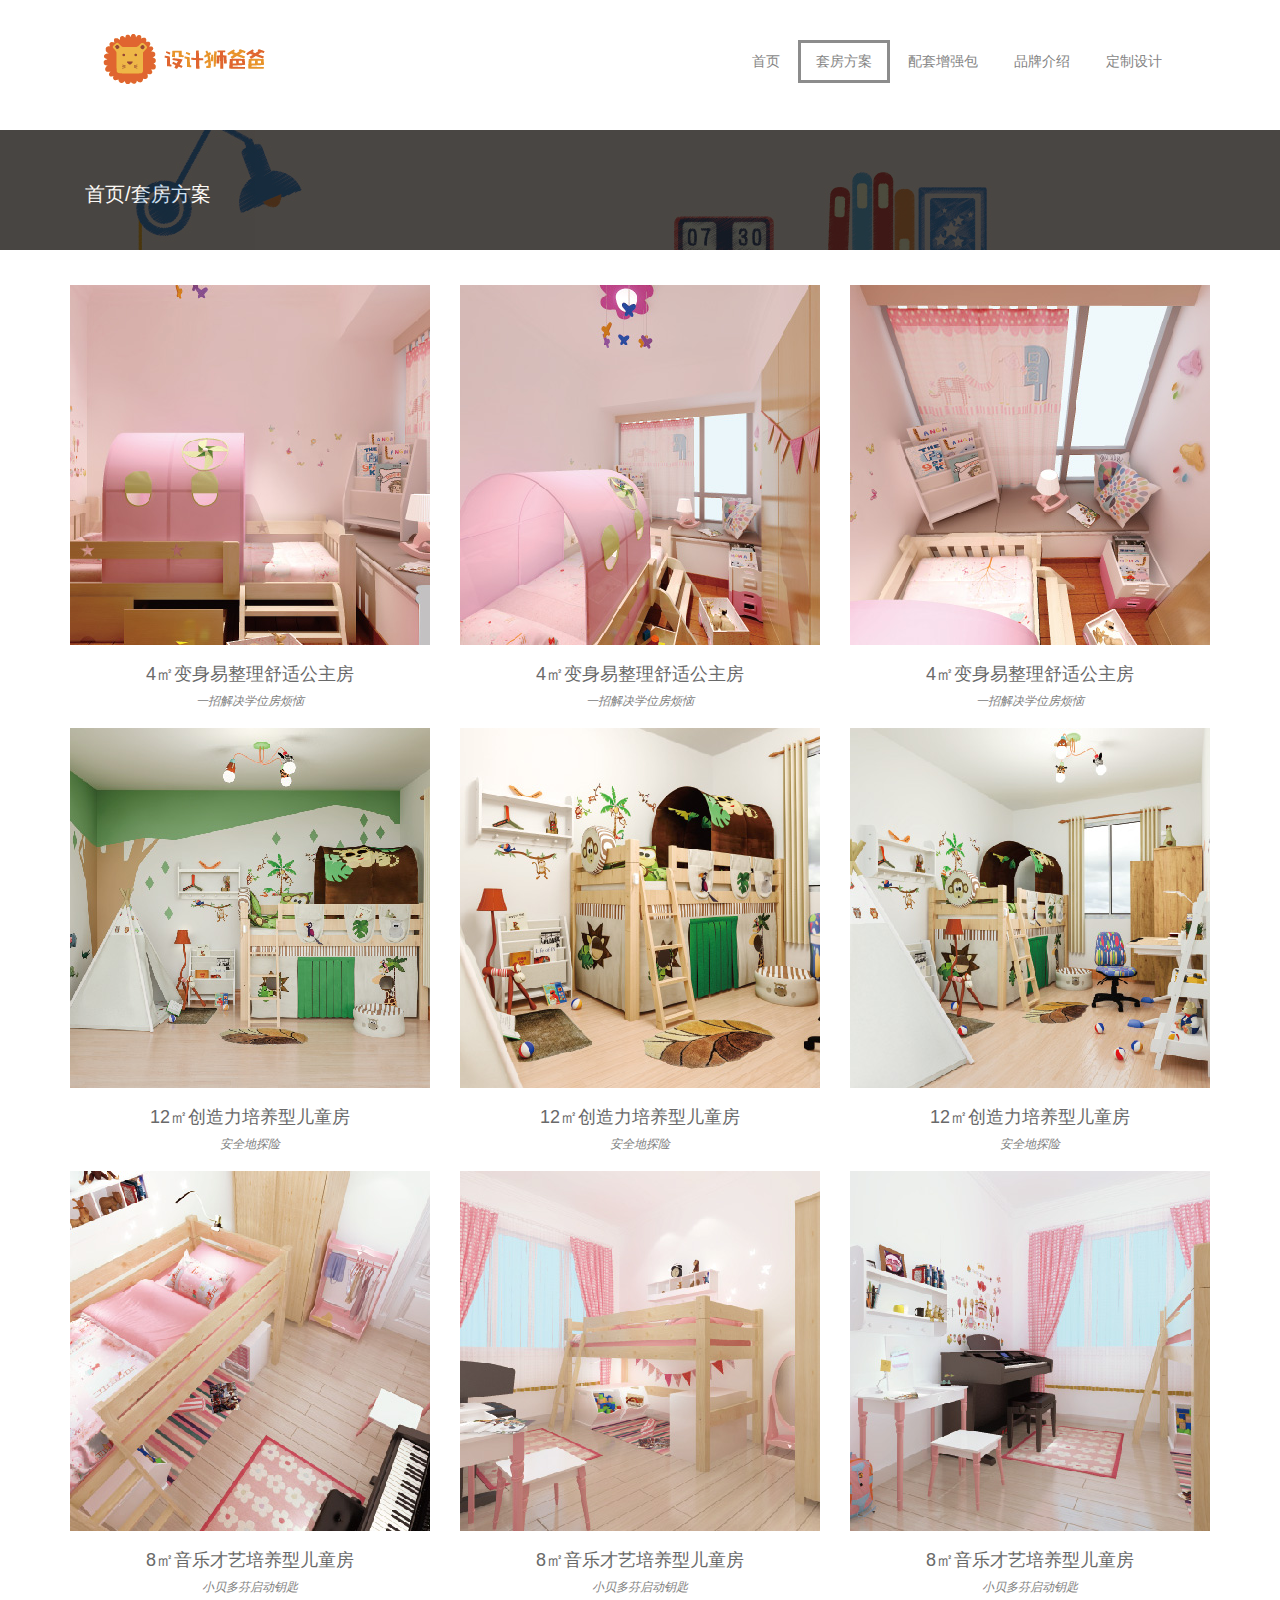
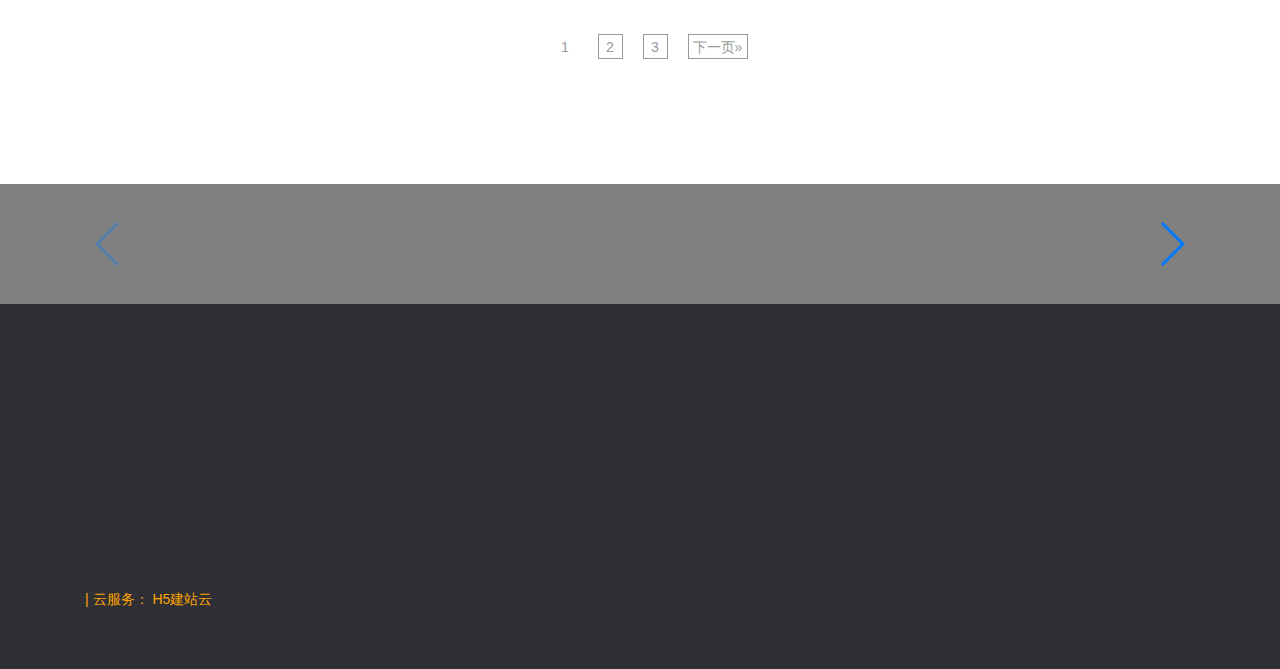
<file: Suite_design-first_page.html>
<!DOCTYPE html>
<html lang="en">
	<head>
		<meta charset="UTF-8">
		<title>套房方案 第一页</title>
		<link rel="shortcut icon" href="images/title.ico"/>
		<meta name="viewport" content="width=device-width,initial-scale=1">
		<link rel="stylesheet" type="text/css" href="css/bootstrap.min.css">
		<link rel="stylesheet" type="text/css" href="css/Suite design-first  page.min.css">
		<link rel="stylesheet" type="text/css" href="css/animate.min.css">
		<link rel="stylesheet" type="text/css" href="css/swiper.min.css" />
		<link rel="stylesheet" type="text/css" href="css/home.min.css">
	</head>
	<body>
		<header>
			<div class="navbar-fixed-top" id="lthead" style="width: 100%;background-color: white;">
				<div class="container">
					<div class="col-md-12 col-sm-12">
						<nav class="navbar-default" id="ltnav" style="height: 130px;padding-top:30px;background-color: white;">
							<div class="container-fluid">
								<!-- 适应后nav按钮 -->
								<div class="navbar-header">
									<button class="navbar-toggle" data-toggle="collapse" data-target="#homenav">
									<span class="icon-bar"></span>
									<span class="icon-bar"></span>
									<span class="icon-bar"></span>
									</button>
									<a href="#"><img src="images/title.png"></a>
								</div>
								<!-- 适应后按钮指向的nav -->
								<div id="homenav" class="collapse navbar-collapse navbar-right">
									<ul class="nav navbar-nav" style="background-color: white;">
										<li style="height:40px;">
											<a href="index.html" class="nav-a">首页</a>
										</li>
										<li  class="act">
											<a class="nav-a"><span>套房方案</span></a>
										</li>
										<li>
											<a href="enhancement package.html" class="nav-a"><span>配套增强包</span></a>
										</li>
										<li>
											<a href="Brand_introduction.html" class="nav-a"><span>品牌介绍</span></a>
										</li>
										<li>
											<a href="custom_design.html" class="nav-a"><span>定制设计</span></a>
										</li>
									</ul>
								</div>
							</div>
						</nav>
					</div>
				</div>
			</div>
		</header>
		<!--标题-->
		<div class="title" id="lttitle" style="position: relative;background:url(images/wtw40.jpg);">
			<div class="bg_cover">
				<div class="container">
					<div class="col-md-12">
						<span>
							<a href="index.html">首页</a>/<a>套房方案</a>
						</span>
					</div>
				</div>
			</div>
		</div>
		<!--==========主体内容==========-->
		<div class = "container" style="margin-top: 35px;">
			<div class = "row">
				<div class="col-md-4 col-sm-6 wtw-div2">
					<img src="images/wtw1.jpg" style="max-width:100%;width:100%;height:360px;">
					<div class="wtw-div1"></div>
					<div class="wtw-div3">
						<img class="wtw-img1" src="images/wtw2.png">
					</div>
					<div class = "text-center" style="max-width:100%;width:100%;">
						<a><h4 class="wtwa1">4㎡变身易整理舒适公主房</h4></a>
					<h6><i>一招解决学位房烦恼</i></h6></div>
				</div>
				<div class="col-md-4 col-sm-6  wtw-div2">
					<img src="images/wtw3.jpg" style="max-width:100%;width:100%;height:360px;">
					<div class="wtw-div1"></div>
					<div class="wtw-div3">
						<img class="wtw-img1" src="images/wtw2.png">
					</div>
					<div class = "text-center"style="max-width:100%;width:100%;">
						<a><h4 class="wtwa1">4㎡变身易整理舒适公主房</h4></a>
					<h6><i>一招解决学位房烦恼</i></h6></div>
				</div>
				<div class="col-md-4 col-sm-6  wtw-div2">
					<img src="images/wtw4.jpg" style="max-width:100%;width:100%;height:360px;">
					<div class="wtw-div1"></div>
					<div class="wtw-div3">
						<img class="wtw-img1" src="images/wtw2.png">
					</div>
					<div class = "text-center"style="max-width:100%;width:100%;">
						<a><h4 class="wtwa1">4㎡变身易整理舒适公主房</h4></a>
					<h6><i>一招解决学位房烦恼</i></h6></div>
				</div>
				
				<div class="col-md-4 col-sm-6 wtw-div2">
					<img src="images/wtw5.jpg" style="max-width:100%;width:100%;height:360px;">
					<div class="wtw-div1"></div>
					<div class="wtw-div3">
						<img class="wtw-img1" src="images/wtw14.png">
					</div>
					<div class = "text-center"style="max-width:100%;width:100%;">
						<a><h4 class="wtwa1">12㎡创造力培养型儿童房</h4></a>
					<h6><i>安全地探险</i></h6></div>
				</div>
				<div class="col-md-4 col-sm-6 wtw-div2">
					<img src="images/wtw6.jpg" style="max-width:100%;width:100%;height:360px;">
					<div class="wtw-div1"></div>
					<div class="wtw-div3">
						<img class="wtw-img1" src="images/wtw14.png">
					</div>
					<div class = "text-center"style="max-width:100%;width:100%;">
						<a><h4 class="wtwa1">12㎡创造力培养型儿童房</h4></a>
					<h6><i>安全地探险</i></h6></div>
				</div>
				<div class="col-md-4 col-sm-6 wtw-div2">
					<img src="images/wtw7.jpg" style="max-width:100%;width:100%;height:360px;">
					<div class="wtw-div1"></div>
					<div class="wtw-div3">
						<img class="wtw-img1" src="images/wtw14.png">
					</div>
					<div class = "text-center"style="max-width:100%;width:100%;">
						<a><h4 class="wtwa1">12㎡创造力培养型儿童房</h4></a>
					<h6><i>安全地探险</i></h6></div>
				</div>
				
				<div class="col-md-4 col-sm-6 wtw-div2">
					<img src="images/wtw8.jpg" style="max-width:100%;width:100%;height:360px;">
					<div class="wtw-div1"></div>
					<div class="wtw-div3">
						<img class="wtw-img1" src="images/wtw15.png">
					</div>
					<div class = "text-center"style="max-width:100%;width:100%;">
						<a><h4 class="wtwa1">8㎡音乐才艺培养型儿童房</h4></a>
					<h6><i>小贝多芬启动钥匙</i></h6></div>
				</div>
				<div class="col-md-4 col-sm-6 wtw-div2">
					<img src="images/wtw9.jpg" style="max-width:100%;width:100%;height:360px;">
					<div class="wtw-div1"></div>
					<div class="wtw-div3">
						<img class="wtw-img1" src="images/wtw15.png">
					</div>
					<div class = "text-center"style="max-width:100%;width:100%;">
						<a><h4 class="wtwa1">8㎡音乐才艺培养型儿童房</h4></a>
					<h6><i>小贝多芬启动钥匙</i></h6></div>
				</div>
				<div class="col-md-4 col-sm-6 wtw-div2">
					<img src="images/wtw10.jpg" style="max-width:100%;wwidth:100%;height:360px;">
					<div class="wtw-div1"></div>
					<div class="wtw-div3">
						<img class="wtw-img1" src="images/wtw15.png">
					</div>
					<div class = "text-center"style="max-width:100%;width:100%;">
						<a><h4 class="wtwa1">8㎡音乐才艺培养型儿童房</h4></a>
					<h6><i>小贝多芬启动钥匙</i></h6></div>
				</div>
			</div>
			<!--==========底部按钮==========-->
			<div style="width:100%;margin: 0px auto;text-align: center;">
				<ul class="pagination">
					<li style="border-color: white;" class="wtwli1"onclick="window.location='';"><div>1</div></li>
					<li class="wtwli1"onclick="window.location='Suite_design-second_page.html';"><div>2</div></li>
					<li class="wtwli1"onclick="window.location='Suite_design-third_page.html';"><div>3</div></li>
					<li class="wtwli1" style="width: 60px;"onclick="window.location='Suite_design-second_page.html';"><div>下一页&raquo;</div></li>
				</ul>
			</div>
		</div>
		<!-- 广告点击切换 -->
		<div class="change">
			<div class="container">
				<div class="col-md-12">
					<div class="swiper-container">
						<div class="swiper-wrapper">
							<div class="swiper-slide wow fadeIn" id="qiehuan" style="margin-left: 3%;">
							<img src="images/bottom1.png" style="width: 200px;height: 100px;"></div>
							<div class="swiper-slide wow fadeIn">
							<img src="images/bottom2.png" style="width: 200px;height: 100px;"></div>
							<div class="swiper-slide wow fadeIn">
							<img src="images/bottom3.png" style="width: 200px;height: 100px;"></div>
							<div class="swiper-slide wow fadeIn">
							<img src="images/bottom4.png" style="width: 200px;height: 100px;"></div>
							<div class="swiper-slide wow fadeIn">
							<img src="images/bottom5.png" style="width: 200px;height: 100px;"></div>
							<div class="swiper-slide wow fadeIn">
							<img src="images/bottom6.png" style="width: 200px;height: 100px;"></div>
							<div class="swiper-slide wow fadeIn">
							<img src="images/bottom7.png" style="width: 200px;height: 100px;"></div>
							<div class="swiper-slide wow fadeIn">
							<img src="images/bottom8.png" style="width: 200px;height: 100px;"></div>
							<div class="swiper-slide wow fadeIn">
							<img src="images/bottom9.png" style="width: 200px;height: 100px;"></div>
							<div class="swiper-slide wow fadeIn">
							<img src="images/bottom10.png" style="width: 200px;height: 100px;"></div>
						</div>
						<!--切换的按钮-->
						<div class="swiper-button-next"></div>
						<div class="swiper-button-prev"></div>
					</div>
				</div>
			</div>
		</div>
		
		<!-- 尾部 -->
		<footer>
			<div class="container">
				<div class="col-md-3 col-sm-6 wow slideInLeft" id="foot1" style="margin-top:40px;">
					<h2>设计狮爸爸成长实验室</h2>
					<p>广州市·祈福新村A区五街63号</p>
					<p>预约体验电话：020-31146031</p>
				</div>
				<div class="col-md-3 col-sm-6 wow slideInUp" id="foot2">
					<h5>定制设计·购买咨询请戳</h5>
					<p>设计顾问羊丫（微信：yangbingling2462）</p>
					<p>设计师爸爸公众号（微信：kidshomepapa）</p>
				</div>
				<div class="col-md-3 col-sm-6 wow slideInUp" id="foot3">
					<h5>斯格伦室内装饰工程有限公司</h5>
					<a href="index.html"><button>首页</button></a>
					<a><button>套房方案</button></a>
					<a href="enhancement package.html"><button>配套增强包</button></a>
					<a href="brand_introduction.html"><button>品牌介绍</button></a>
					<a href="custom_design.html"><button>定制设计</button></a>
				</div>
				<div class="col-md-3 col-sm-6 wow slideInRight" id="foot4">
					<h5>关于我们</h5>
					<p>［设计狮爸爸］是由跨界设计师、儿童心理学家、医学专家、工程师共同打造的儿童房解决方案平台。<br>我们专业针对3-10岁学龄前后儿童打造［模块化儿童套房］，集聚全球优秀儿童房理念，与资深设计师团队联合创造兼具专业与时尚美学的儿童房空间方案。<br></p>
				</div>
				<div class="col-md-12 col-sm-4" id="foot5">
					<p><span class="cloud">| 云服务：
						<a href="http://www.h5site.cn/" target="_blank">H5建站云</a>
					</span></p>
				</div>
			</div>
		</footer>
		<script type="text/javascript" src = "js/jquery-3.0.0.min.js"></script>
		<script type="text/javascript" src="js/bootstrap.min.js"></script>
		<script type="text/javascript" src="js/swiper.min.js"></script>
		<script type="text/javascript" src="js/wow.min.js"></script>
		<script type="text/javascript" src="js/home.min.js"></script>
		<script type="text/javascript" src="js/Suite design-first  page.min.js"></script>
	</body>
</html>
</file>
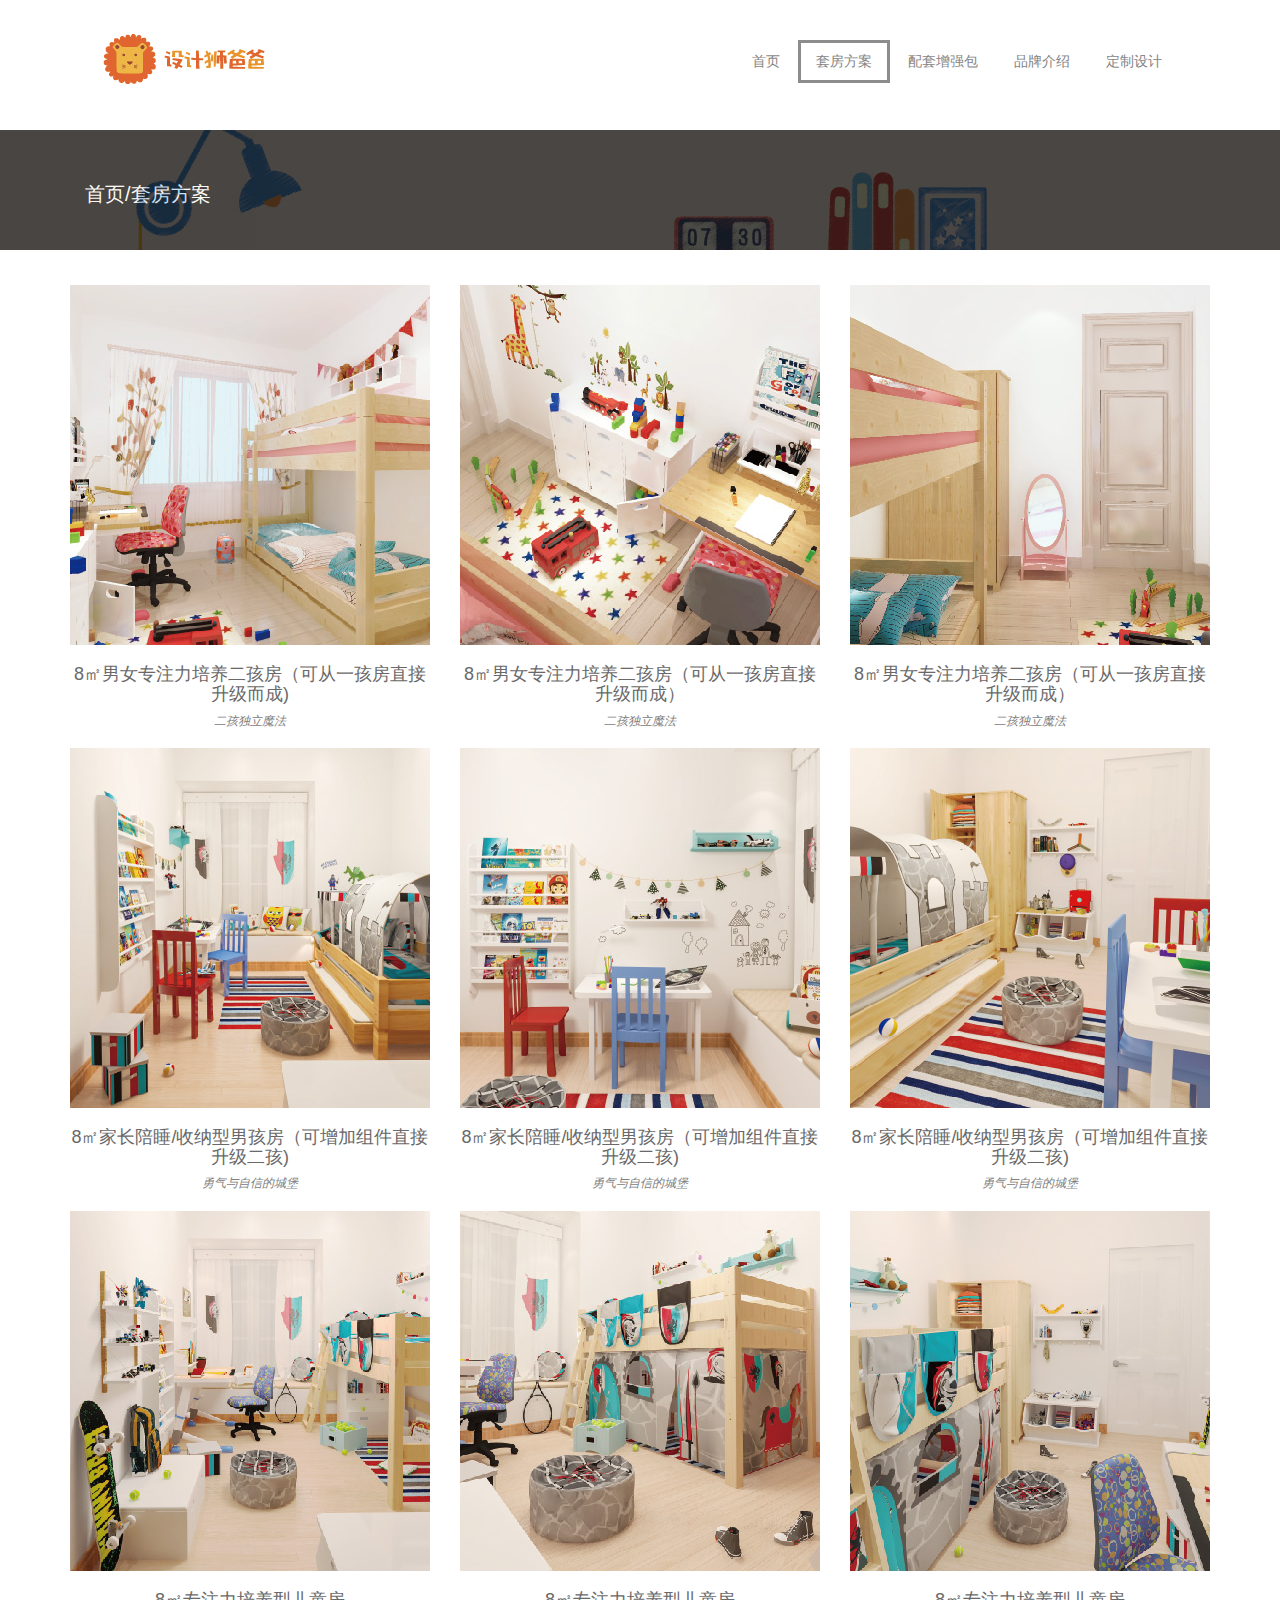
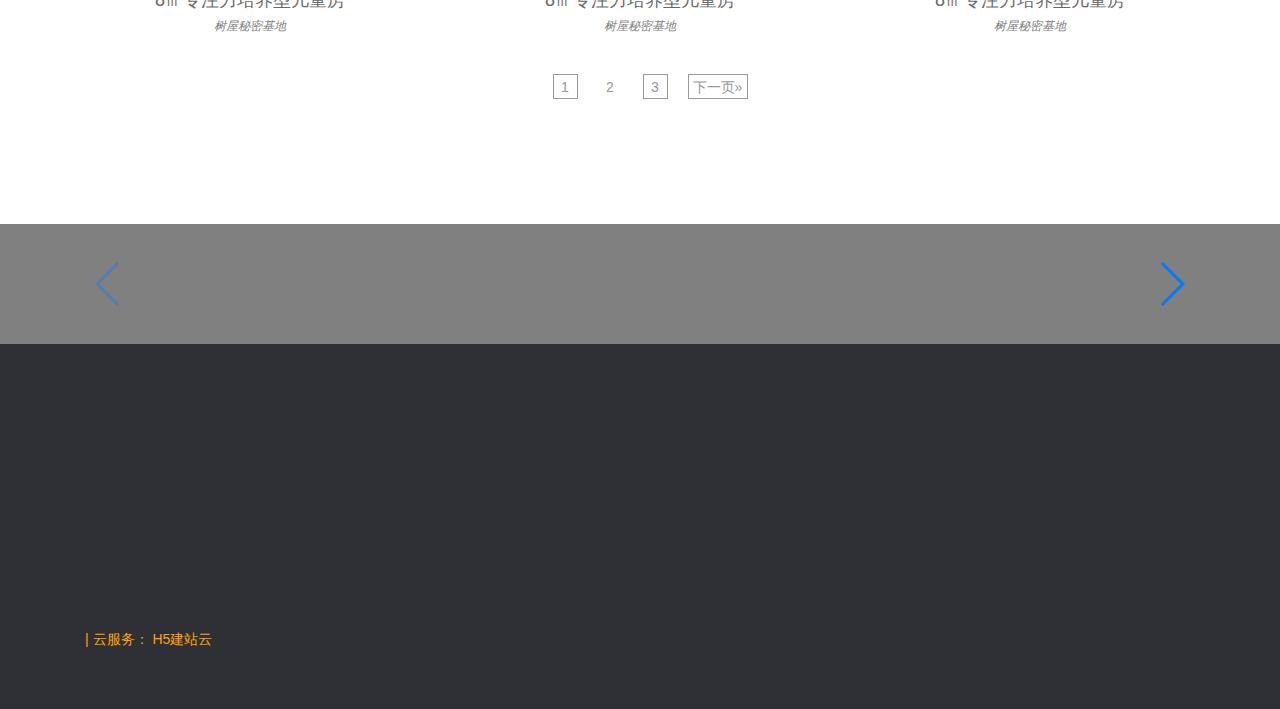
<file: Suite_design-second_page.html>
<!DOCTYPE html>
<html lang="en">
  <head>
    <meta charset="UTF-8">
    <title>套房方案 第二页</title>
    <link rel="shortcut icon" href="images/title.ico"/>
    <link rel="stylesheet" type="text/css" href="css/bootstrap.min.css">
    <link rel="stylesheet" type="text/css" href="css/Suite design-first  page.min.css">
    <link rel="stylesheet" type="text/css" href="css/animate.min.css">
    <link rel="stylesheet" type="text/css" href="css/swiper.min.css" />
    <link rel="stylesheet" type="text/css" href="css/home.min.css">
    <link rel="stylesheet" type="text/css" href="css/Suite design-second  page.min.css">
  </head>
  <body>
    <header>
      <div class="navbar-fixed-top" id="lthead" style="width: 100%;background-color: white;">
        <div class="container">
          <div class="col-md-12 col-sm-12">
            <nav class="navbar-default" id="ltnav" style="height: 130px;padding-top:30px;background-color: white;">
              <div class="container-fluid">
                <!-- 适应后nav按钮 -->
                <div class="navbar-header">
                  <button class="navbar-toggle" data-toggle="collapse" data-target="#homenav">
                  <span class="icon-bar"></span>
                  <span class="icon-bar"></span>
                  <span class="icon-bar"></span>
                  </button>
                  <a href="#"><img src="images/title.png"></a>
                </div>
                <!-- 适应后按钮指向的nav -->
                <div id="homenav" class="collapse navbar-collapse navbar-right">
                  <ul class="nav navbar-nav" style="background-color: white;">
                    <li style="height:40px;">
                      <a href="index.html" class="nav-a">首页</a>
                    </li>
                    <li  class="act">
                      <a href="Suite_design-first_page.html" class="nav-a"><span>套房方案</span></a>
                    </li>
                    <li>
                      <a href="enhancement package.html" class="nav-a"><span>配套增强包</span></a>
                    </li>
                    <li>
                      <a href="Brand_introduction.html" class="nav-a"><span>品牌介绍</span></a>
                    </li>
                    <li>
                      <a href="custom_design.html" class="nav-a"><span>定制设计</span></a>
                    </li>
                  </ul>
                </div>
              </div>
            </nav>
          </div>
        </div>
      </div>
    </header>
    <!--标题-->
    <div class="title" id="lttitle" style="position: relative;background:url(images/wtw40.jpg);">
      <div class="bg_cover">
        <div class="container">
          <div class="col-md-12">
            <span>
              <a href="index.html">首页</a>/<a>套房方案</a>
            </span>
          </div>
        </div>
      </div>
    </div>
    <!--==========主体内容==========-->
    <div class = "container" style="margin-top: 35px;">
      <div class = "row">
        <div class="col-md-4 col-sm-6 wtw-div2">
          <img src="images/wtw16.jpg" style="max-width:100%;width:100%;height:360px;">
          <div class="wtw-div1"></div>
          <div class="wtw-div3">
            <img class="wtw-img1" src="images/wtw17.png">
          </div>
          <div class = "text-center" style="max-width:100%;width: 100%;">
            <a><h4 class="wtwa1">8㎡男女专注力培养二孩房（可从一孩房直接升级而成)</h4></a>
          <h6><i>二孩独立魔法</i></h6></div>
        </div>
        <div class="col-md-4 col-sm-6  wtw-div2">
          <img src="images/wtw18.jpg" style="max-width:100%;width: 100%;height:360px;">
          <div class="wtw-div1"></div>
          <div class="wtw-div3">
            <img class="wtw-img1" src="images/wtw17.png">
          </div>
          <div class = "text-center"style="max-width:100%;width: 100%;">
            <a><h4 class="wtwa1">8㎡男女专注力培养二孩房（可从一孩房直接升级而成）</h4></a>
          <h6><i>二孩独立魔法</i></h6></div>
        </div>
        <div class="col-md-4 col-sm-6  wtw-div2">
          <img src="images/wtw19.jpg" style="max-width:100%;width: 100%;height:360px;">
          <div class="wtw-div1"></div>
          <div class="wtw-div3">
            <img class="wtw-img1" src="images/wtw17.png">
          </div>
          <div class = "text-center"style="max-width:100%;width: 100%;">
            <a><h4 class="wtwa1">8㎡男女专注力培养二孩房（可从一孩房直接升级而成）</h4></a>
          <h6><i>二孩独立魔法</i></h6></div>
        </div>
        
        <div class="col-md-4 col-sm-6 wtw-div2">
          <img src="images/wtw20.jpg" style="max-width:100%;width: 100%;height:360px;">
          <div class="wtw-div1"></div>
          <div class="wtw-div3">
            <img class="wtw-img1" src="images/wtw2.png">
          </div>
          <div class = "text-center"style="max-width:100%;width: 100%;">
            <a><h4 class="wtwa1">8㎡家长陪睡/收纳型男孩房（可增加组件直接升级二孩)</h4></a>
          <h6><i>勇气与自信的城堡</i></h6></div>
        </div>
        <div class="col-md-4 col-sm-6 wtw-div2">
          <img src="images/wtw21.jpg" style="max-width:100%;width: 100%;height:360px;">
          <div class="wtw-div1"></div>
          <div class="wtw-div3">
            <img class="wtw-img1" src="images/wtw2.png">
          </div>
          <div class = "text-center"style="max-width:100%;width: 100%;">
            <a><h4 class="wtwa1">8㎡家长陪睡/收纳型男孩房（可增加组件直接升级二孩)</h4></a>
          <h6><i>勇气与自信的城堡</i></h6></div>
        </div>
        <div class="col-md-4 col-sm-6 wtw-div2">
          <img src="images/wtw22.jpg" style="max-width:100%;width: 100%;height:360px;">
          <div class="wtw-div1"></div>
          <div class="wtw-div3">
            <img class="wtw-img1" src="images/wtw2.png">
          </div>
          <div class = "text-center"style="max-width:100%;width: 100%;">
            <a><h4 class="wtwa1">8㎡家长陪睡/收纳型男孩房（可增加组件直接升级二孩)</h4></a>
          <h6><i>勇气与自信的城堡</i></h6></div>
        </div>
        
        <div class="col-md-4 col-sm-6 wtw-div2">
          <img src="images/wtw23.jpg" style="max-width:100%;width: 100%;height:360px;">
          <div class="wtw-div1"></div>
          <div class="wtw-div3">
            <img class="wtw-img1" src="images/wtw17.png">
          </div>
          <div class = "text-center"style="max-width:100%;width: 100%;">
            <a><h4 class="wtwa1">8㎡专注力培养型儿童房</h4></a>
          <h6><i>树屋秘密基地</i></h6></div>
        </div>
        <div class="col-md-4 col-sm-6 wtw-div2">
          <img src="images/wtw24.jpg" style="max-width:100%;width: 100%;height:360px;">
          <div class="wtw-div1"></div>
          <div class="wtw-div3">
            <img class="wtw-img1" src="images/wtw17.png">
          </div>
          <div class = "text-center"style="max-width:100%;width: 100%;">
            <a><h4 class="wtwa1">8㎡专注力培养型儿童房</h4></a>
          <h6><i>树屋秘密基地</i></h6></div>
        </div>
        <div class="col-md-4 col-sm-6 wtw-div2">
          <img src="images/wtw25.jpg" style="max-width:100%;width: 100%;height:360px;">
          <div class="wtw-div1"></div>
          <div class="wtw-div3">
            <img class="wtw-img1" src="images/wtw17.png">
          </div>
          <div class = "text-center"style="max-width:100%;width: 100%;">
            <a><h4 class="wtwa1">8㎡专注力培养型儿童房</h4></a>
          <h6><i>树屋秘密基地</i></h6></div>
        </div>
      </div>
      <!--==========底部按钮==========-->
      <div style="100%;margin: 0px auto;text-align: center;">
        <ul class="pagination">
          <li class="wtwli1"onclick="window.location='Suite_design-first_page.html';"><div>1</div></li>
          <li style="border-color: white;" class="wtwli1"onclick="window.location='';"><div>2</div></li>
          <li class="wtwli1"onclick="window.location='Suite_design-third_page.html';"><div>3</div></li>
          <li style="width: 60px;"class="wtwli1"onclick="window.location='Suite_design-third_page.html';"><div>下一页&raquo;</div></li>
        </ul>
      </div>
    </div>
    <!-- 广告点击切换 -->
    <div class="change">
      <div class="container">
        <div class="col-md-12">
          <div class="swiper-container">
            <div class="swiper-wrapper">
              <div class="swiper-slide wow fadeIn" id="qiehuan" style="margin-left: 3%;">
              <img src="images/bottom1.png" style="width: 200px;height: 100px;"></div>
              <div class="swiper-slide wow fadeIn">
              <img src="images/bottom2.png" style="width: 200px;height: 100px;"></div>
              <div class="swiper-slide wow fadeIn">
              <img src="images/bottom3.png" style="width: 200px;height: 100px;"></div>
              <div class="swiper-slide wow fadeIn">
              <img src="images/bottom4.png" style="width: 200px;height: 100px;"></div>
              <div class="swiper-slide wow fadeIn">
              <img src="images/bottom5.png" style="width: 200px;height: 100px;"></div>
              <div class="swiper-slide wow fadeIn">
              <img src="images/bottom6.png" style="width: 200px;height: 100px;"></div>
              <div class="swiper-slide wow fadeIn">
              <img src="images/bottom7.png" style="width: 200px;height: 100px;"></div>
              <div class="swiper-slide wow fadeIn">
              <img src="images/bottom8.png" style="width: 200px;height: 100px;"></div>
              <div class="swiper-slide wow fadeIn">
              <img src="images/bottom9.png" style="width: 200px;height: 100px;"></div>
              <div class="swiper-slide wow fadeIn">
              <img src="images/bottom10.png" style="width: 200px;height: 100px;"></div>
            </div>
            <!--切换的按钮-->
            <div class="swiper-button-next"></div>
            <div class="swiper-button-prev"></div>
          </div>
        </div>
      </div>
    </div>
    
    <!-- 尾部 -->
    <footer>
      <div class="container">
        <div class="col-md-3 col-sm-6 wow slideInLeft" id="foot1" style="margin-top:40px;">
          <h2>设计狮爸爸成长实验室</h2>
          <p>广州市·祈福新村A区五街63号</p>
          <p>预约体验电话：020-31146031</p>
        </div>
        <div class="col-md-3 col-sm-6 wow slideInUp" id="foot2">
          <h5>定制设计·购买咨询请戳</h5>
          <p>设计顾问羊丫（微信：yangbingling2462）</p>
          <p>设计师爸爸公众号（微信：kidshomepapa）</p>
        </div>
        <div class="col-md-3 col-sm-6 wow slideInUp" id="foot3">
          <h5>斯格伦室内装饰工程有限公司</h5>
          <a href="index.html"><button>首页</button></a>
          <a href="Suite_design-first_page.html"><button>套房方案</button></a>
          <a href="enhancement package.html"><button>配套增强包</button></a>
          <a href="brand_introduction.html"><button>品牌介绍</button></a>
          <a href="custom_design.html"><button>定制设计</button></a>
        </div>
        <div class="col-md-3 col-sm-6 wow slideInRight" id="foot4">
          <h5>关于我们</h5>
          <p>［设计狮爸爸］是由跨界设计师、儿童心理学家、医学专家、工程师共同打造的儿童房解决方案平台。<br>我们专业针对3-10岁学龄前后儿童打造［模块化儿童套房］，集聚全球优秀儿童房理念，与资深设计师团队联合创造兼具专业与时尚美学的儿童房空间方案。<br></p>
        </div>
        <div class="col-md-12 col-sm-4" id="foot5">
          <p><span class="cloud">| 云服务：
            <a href="http://www.h5site.cn/" target="_blank">H5建站云</a>
          </span></p>
        </div>
      </div>
    </footer>
    <script type="text/javascript" src = "js/jquery-3.0.0.min.js"></script>
    <script type="text/javascript" src="js/bootstrap.min.js"></script>
    <script type="text/javascript" src="js/swiper.min.js"></script>
    <script type="text/javascript" src="js/wow.min.js"></script>
    <script type="text/javascript" src="js/home.min.js"></script>
    <script type="text/javascript" src="js/Suite design-first  page.min.js"></script>
  </body>
</html>
</file>
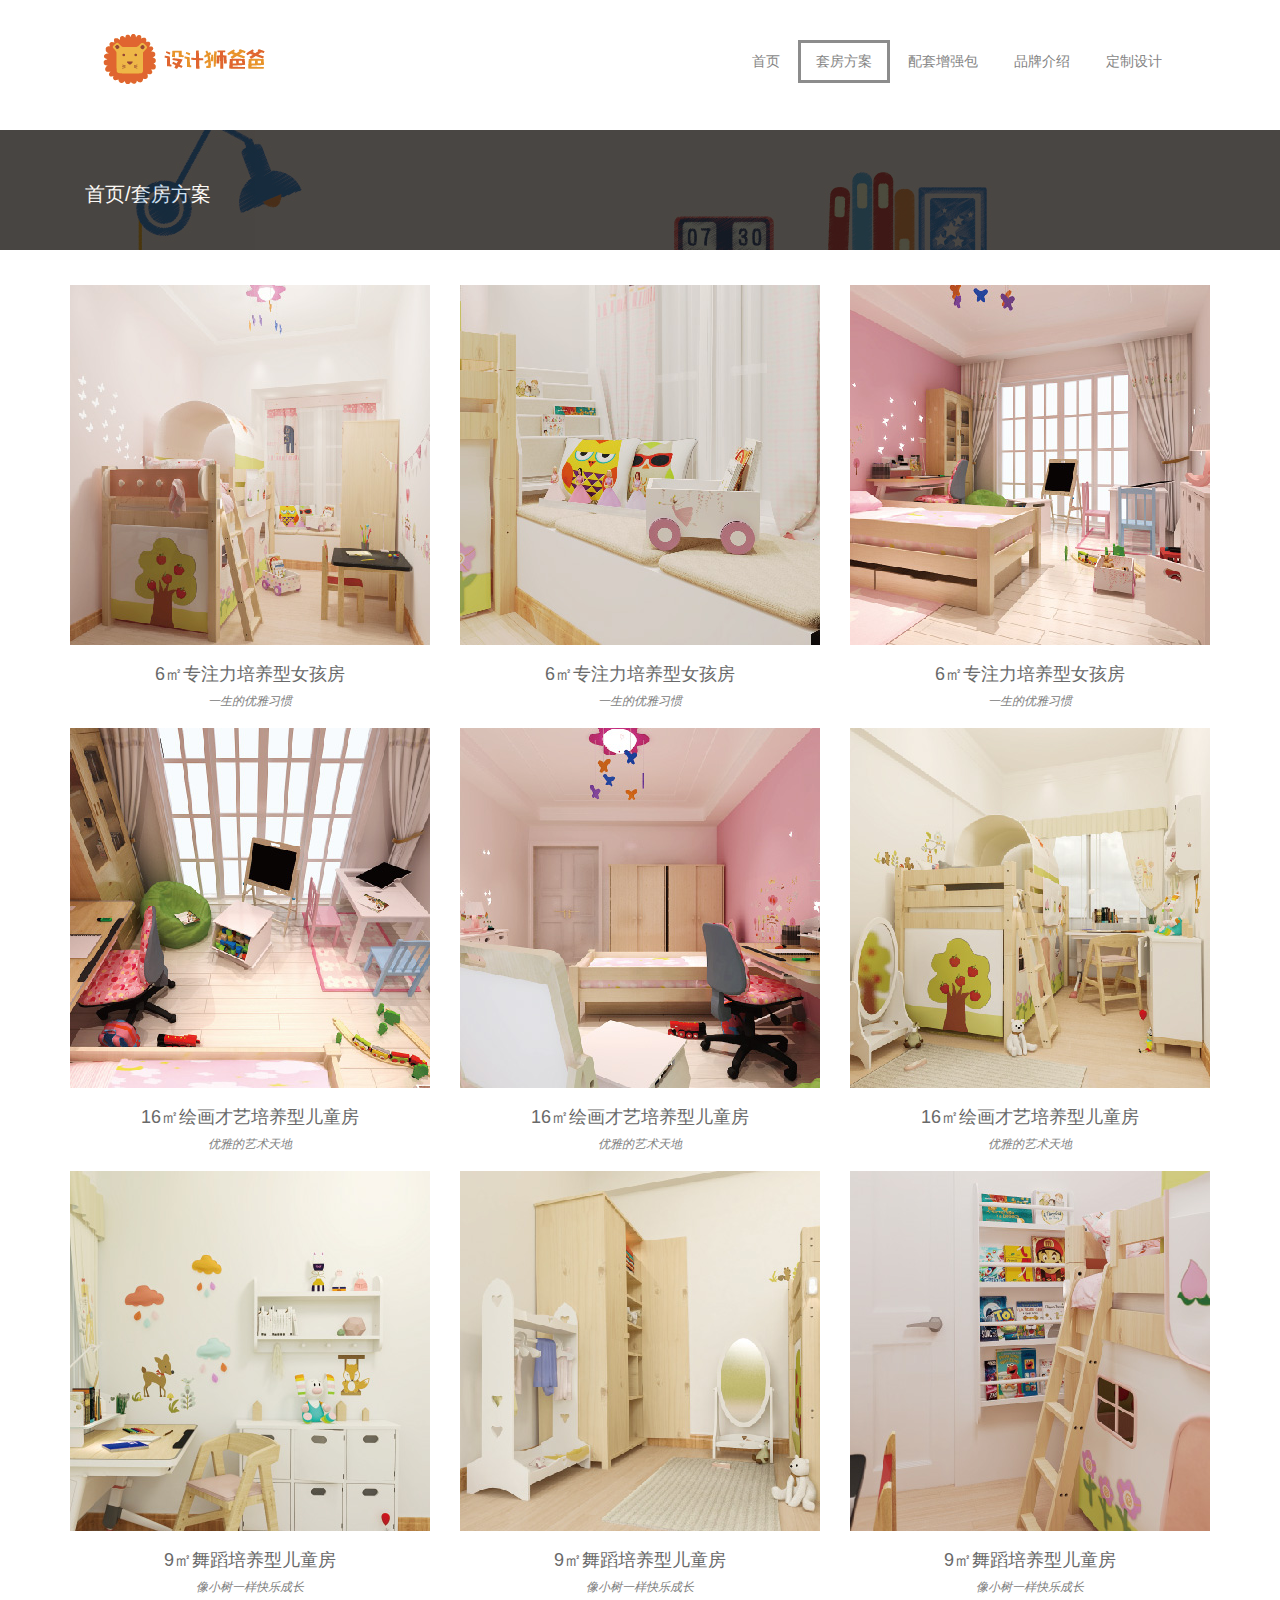
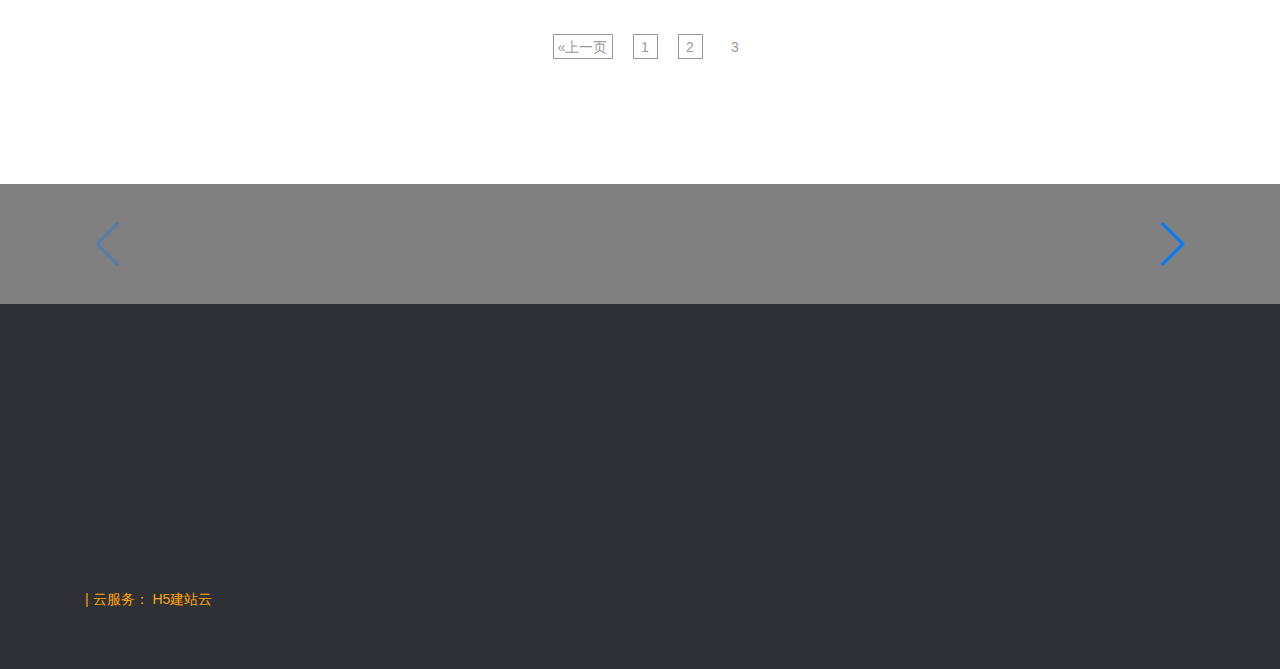
<file: Suite_design-third_page.html>
<!DOCTYPE html>
<html lang="en">
  <head>
    <meta charset="UTF-8">
    <title>套房方案 第三页</title>
    <link rel="shortcut icon" href="images/title.ico"/>
    <link rel="stylesheet" type="text/css" href="css/bootstrap.min.css">
    <link rel="stylesheet" type="text/css" href="css/animate.min.css">
    <link rel="stylesheet" type="text/css" href="css/swiper.min.css" />
    <link rel="stylesheet" type="text/css" href="css/home.min.css">
    <link rel="stylesheet" type="text/css" href="css/Suite design-third  page.min.css">
  </head>
  <body>
    <header>
      <div class="navbar-fixed-top" id="lthead" style="width: 100%;background-color: white;">
        <div class="container">
          <div class="col-md-12 col-sm-12">
            <nav class="navbar-default" id="ltnav" style="height: 130px;padding-top:30px;background-color: white;">
              <div class="container-fluid">
                <!-- 适应后nav按钮 -->
                <div class="navbar-header">
                  <button class="navbar-toggle" data-toggle="collapse" data-target="#homenav">
                  <span class="icon-bar"></span>
                  <span class="icon-bar"></span>
                  <span class="icon-bar"></span>
                  </button>
                  <a href="#"><img src="images/title.png"></a>
                </div>
                <!-- 适应后按钮指向的nav -->
                <div id="homenav" class="collapse navbar-collapse navbar-right">
                  <ul class="nav navbar-nav" style="background-color: white;">
                    <li style="height:40px;">
                      <a href="index.html" class="nav-a">首页</a>
                    </li>
                    <li class="act">
                      <a href="Suite_design-first_page.html" class="nav-a"><span>套房方案</span></a>
                    </li>
                    <li>
                      <a href="enhancement package.html" class="nav-a"><span>配套增强包</span></a>
                    </li>
                    <li>
                      <a href="Brand_introduction.html" class="nav-a"><span>品牌介绍</span></a>
                    </li>
                    <li>
                      <a href="custom_design.html" class="nav-a"><span>定制设计</span></a>
                    </li>
                  </ul>
                </div>
              </div>
            </nav>
          </div>
        </div>
      </div>
    </header>
    <!--标题-->
    <div class="title" id="lttitle" style="position: relative;background:url(images/wtw40.jpg);">
      <div class="bg_cover">
        <div class="container">
          <div class="col-md-12">
            <span>
              <a href="index.html">首页</a>/<a>套房方案</a>
            </span>
          </div>
        </div>
      </div>
    </div>
    <!--==========主体内容==========-->
    <div class = "container" style="margin-top: 35px;">
      <div class = "row">
        <div class="col-md-4 col-sm-6 wtw-div2">
          <img src="images/wtw26.jpg" style="max-width:100%;width:100%;height:360px;">
          <div class="wtw-div1"></div>
          <div class="wtw-div3">
            <img class="wtw-img1" src="images/wtw17.png">
          </div>
          <div class = "text-center" style="max-width:100%;wwidth:100%;">
            <a><h4 class="wtwa1">6㎡专注力培养型女孩房</h4></a>
          <h6><i>一生的优雅习惯</i></h6></div>
        </div>
        <div class="col-md-4 col-sm-6  wtw-div2">
          <img src="images/wtw27.jpg" style="max-width:100%;width:100%;height:360px;">
          <div class="wtw-div1"></div>
          <div class="wtw-div3">
            <img class="wtw-img1" src="images/wtw17.png">
          </div>
          <div class = "text-center"style="max-width:100%;width:100%;">
            <a><h4 class="wtwa1">6㎡专注力培养型女孩房</h4></a>
          <h6><i>一生的优雅习惯</i></h6></div>
        </div>
        <div class="col-md-4 col-sm-6  wtw-div2">
          <img src="images/wtw28.jpg" style="max-width:100%;width:100%;height:360px;">
          <div class="wtw-div1"></div>
          <div class="wtw-div3">
            <img class="wtw-img1" src="images/wtw17.png">
          </div>
          <div class = "text-center"style="max-width:100%;width:100%;">
            <a><h4 class="wtwa1">6㎡专注力培养型女孩房</h4></a>
          <h6><i>一生的优雅习惯</i></h6></div>
        </div>
        
        <div class="col-md-4 col-sm-6 wtw-div2">
          <img src="images/wtw29.jpg" style="max-width:100%;width:100%;height:360px;">
          <div class="wtw-div1"></div>
          <div class="wtw-div3">
            <img class="wtw-img1" src="images/wtw14.png">
          </div>
          <div class = "text-center"style="max-width:100%;width:100%;">
            <a><h4 class="wtwa1">16㎡绘画才艺培养型儿童房</h4></a>
          <h6><i>优雅的艺术天地</i></h6></div>
        </div>
        <div class="col-md-4 col-sm-6 wtw-div2">
          <img src="images/wtw30.jpg" style="max-width:100%;width:100%;height:360px;">
          <div class="wtw-div1"></div>
          <div class="wtw-div3">
            <img class="wtw-img1" src="images/wtw14.png">
          </div>
          <div class = "text-center"style="max-width:100%;width:100%;">
            <a><h4 class="wtwa1">16㎡绘画才艺培养型儿童房</h4></a>
          <h6><i>优雅的艺术天地</i></h6></div>
        </div>
        <div class="col-md-4 col-sm-6 wtw-div2">
          <img src="images/wtw31.jpg" style="max-width:100%;width:100%;height:360px;">
          <div class="wtw-div1"></div>
          <div class="wtw-div3">
            <img class="wtw-img1" src="images/wtw14.png">
          </div>
          <div class = "text-center"style="max-width:100%;width:100%;">
            <a><h4 class="wtwa1">16㎡绘画才艺培养型儿童房</h4></a>
          <h6><i>优雅的艺术天地</i></h6></div>
        </div>
        
        <div class="col-md-4 col-sm-6 wtw-div2">
          <img src="images/wtw32.jpg" style="max-width:100%;width:100%;height:360px;">
          <div class="wtw-div1"></div>
          <div class="wtw-div3">
            <img class="wtw-img1" src="images/wtw14.png">
          </div>
          <div class = "text-center"style="max-width:100%;width:100%;">
            <a><h4 class="wtwa1">9㎡舞蹈培养型儿童房</h4></a>
          <h6><i>像小树一样快乐成长</i></h6></div>
        </div>
        <div class="col-md-4 col-sm-6 wtw-div2">
          <img src="images/wtw33.jpg" style="max-width:100%;width:100%;height:360px;">
          <div class="wtw-div1"></div>
          <div class="wtw-div3">
            <img class="wtw-img1" src="images/wtw14.png">
          </div>
          <div class = "text-center"style="max-width:100%;width:100%;">
            <a><h4 class="wtwa1">9㎡舞蹈培养型儿童房</h4></a>
          <h6><i>像小树一样快乐成长</i></h6></div>
        </div>
        <div class="col-md-4 col-sm-6 wtw-div2">
          <img src="images/wtw34.jpg" style="max-width:100%;width:100%;height:360px;">
          <div class="wtw-div1"></div>
          <div class="wtw-div3">
            <img class="wtw-img1" src="images/wtw14.png">
          </div>
          <div class = "text-center"style="max-width:100%;width:100%;">
            <a><h4 class="wtwa1">9㎡舞蹈培养型儿童房</h4></a>
          <h6><i>像小树一样快乐成长</i></h6></div>
        </div>
      </div>
      <!--==========底部按钮==========-->
      <div style="width: 100%;margin: 0px auto;text-align: center;">
        <ul class="pagination">
          <li style="width: 60px;"class="wtwli1"onclick="window.location='Suite_design-second_page.html';"><div>&laquo;上一页</div></li>
          <li class="wtwli1"onclick="window.location='Suite_design-first_page.html';"><div>1</div></li>
          <li class="wtwli1"onclick="window.location='Suite_design-second_page.html';"><div>2</div></li>
          <li style="border-color: white;" class="wtwli1"onclick="window.location='';"><div>3</div></li>
        </ul>
      </div>
    </div>
    <!-- 广告点击切换 -->
    <div class="change">
      <div class="container">
        <div class="col-md-12">
          <div class="swiper-container">
            <div class="swiper-wrapper">
              <div class="swiper-slide wow fadeIn" id="qiehuan" style="margin-left: 3%;">
              <img src="images/bottom1.png" style="width: 200px;height: 100px;"></div>
              <div class="swiper-slide wow fadeIn">
              <img src="images/bottom2.png" style="width: 200px;height: 100px;"></div>
              <div class="swiper-slide wow fadeIn">
              <img src="images/bottom3.png" style="width: 200px;height: 100px;"></div>
              <div class="swiper-slide wow fadeIn">
              <img src="images/bottom4.png" style="width: 200px;height: 100px;"></div>
              <div class="swiper-slide wow fadeIn">
              <img src="images/bottom5.png" style="width: 200px;height: 100px;"></div>
              <div class="swiper-slide wow fadeIn">
              <img src="images/bottom6.png" style="width: 200px;height: 100px;"></div>
              <div class="swiper-slide wow fadeIn">
              <img src="images/bottom7.png" style="width: 200px;height: 100px;"></div>
              <div class="swiper-slide wow fadeIn">
              <img src="images/bottom8.png" style="width: 200px;height: 100px;"></div>
              <div class="swiper-slide wow fadeIn">
              <img src="images/bottom9.png" style="width: 200px;height: 100px;"></div>
              <div class="swiper-slide wow fadeIn">
              <img src="images/bottom10.png" style="width: 200px;height: 100px;"></div>
            </div>
            <!--切换的按钮-->
            <div class="swiper-button-next"></div>
            <div class="swiper-button-prev"></div>
          </div>
        </div>
      </div>
    </div>
    
    <!-- 尾部 -->
    <footer>
      <div class="container">
        <div class="col-md-3 col-sm-6 wow slideInLeft" id="foot1" style="margin-top:40px;">
          <h2>设计狮爸爸成长实验室</h2>
          <p>广州市·祈福新村A区五街63号</p>
          <p>预约体验电话：020-31146031</p>
        </div>
        <div class="col-md-3 col-sm-6 wow slideInUp" id="foot2">
          <h5>定制设计·购买咨询请戳</h5>
          <p>设计顾问羊丫（微信：yangbingling2462）</p>
          <p>设计师爸爸公众号（微信：kidshomepapa）</p>
        </div>
        <div class="col-md-3 col-sm-6 wow slideInUp" id="foot3">
          <h5>斯格伦室内装饰工程有限公司</h5>
          <a href="index.html"><button>首页</button></a>
          <a href="Suite_design-first_page.html"><button>套房方案</button></a>
          <a href="enhancement package.html"><button>配套增强包</button></a>
          <a href="brand_introduction.html"><button>品牌介绍</button></a>
          <a href="custom_design.html"><button>定制设计</button></a>
        </div>
        <div class="col-md-3 col-sm-6 wow slideInRight" id="foot4">
          <h5>关于我们</h5>
          <p>［设计狮爸爸］是由跨界设计师、儿童心理学家、医学专家、工程师共同打造的儿童房解决方案平台。<br>我们专业针对3-10岁学龄前后儿童打造［模块化儿童套房］，集聚全球优秀儿童房理念，与资深设计师团队联合创造兼具专业与时尚美学的儿童房空间方案。<br></p>
        </div>
        <div class="col-md-12 col-sm-4" id="foot5">
          <p><span class="cloud">| 云服务：
            <a href="http://www.h5site.cn/" target="_blank">H5建站云</a>
          </span></p>
        </div>
      </div>
    </footer>
    <script type="text/javascript" src = "js/jquery-3.0.0.min.js"></script>
    <script type="text/javascript" src="js/bootstrap.min.js"></script>
    <script type="text/javascript" src="js/swiper.min.js"></script>
    <script type="text/javascript" src="js/wow.min.js"></script>
    <script type="text/javascript" src="js/home.min.js"></script>
    <script type="text/javascript" src="js/Suite design-first  page.min.js"></script>
  </body>
</html>
</file>
<file: css/index.min.css>
body{font-family:"微软雅黑",Roboto,arial,sans-serif}.lthead,.ltnav,.ul_nav{background:rgba(255,255,255,0)!important}.nav_a2{color:#fff!important}.li_nav{border:3px solid #fff!important}.nav_a2:hover{color:#e58813!important}@media screen and (max-width:450px){.ul_nav{background:rgba(255,255,255,1)!important}.li_nav{border:3px solid #000!important}.nav_a2{color:#000!important}}.swiper-container img{position:relative;left:0;top:0;width:100%;height:100%}.gray-bg{position:absolute;left:0;top:0;width:100%;height:100%;background:#121212;opacity:.4}.swiper-pagination-bullet{width:12px!important;height:12px!important;display:block!important;margin:0 auto!important;margin-right:30px!important;margin-bottom:3px!important}.swiper-slide em{font-size:2em}.swiper-slide h1{font-size:4.5em}.swiper-slide h4{font-size:1.5em}.slide_text{position:absolute;left:50%;top:50%;transform:translate(-50%,-50%);-ms-transform:translate(-50%,-50%);-moz-transform:translate(-50%,-50%);-webkit-transform:translate(-50%,-50%);-o-transform:translate(-50%,-50%);text-align:center;color:#fff}@media screen and (max-width:760px){.slide_text{display:none}}.swiper-button-next{right:15px!important}.center_text{text-align:center;width:100%;margin:0 auto;margin-top:4em}.center_text em{font-size:16px;font-weight:700;color:#9d9d9d}.center_text h2{font-weight:400}.center_text .text_safe{margin-top:.4em;color:#e58813;margin-bottom:1.5em}.center_img{margin-top:1em}.arrange_img{margin:0 auto;margin-top:2em}.arrange_img img{margin-top:1em;width:100%;height:100%}.arrange_animale{position:absolute;left:20%;top:22%;width:60%;height:60%;background:#e58813;border-radius:50%;opacity:.8}.arrange_animale p{position:absolute;left:50%;top:45%;transform:translate(-50%,-50%);-ms-transform:translate(-50%,-50%);-moz-transform:translate(-50%,-50%);-webkit-transform:translate(-50%,-50%);-o-transform:translate(-50%,-50%);text-align:center;line-height:25px;color:#fff;opacity:1;transition:opacity .5s}.arrange_animale+div{width:140px;position:absolute;left:50%;top:50%;transform:translate(-50%,-50%);-ms-transform:translate(-50%,-50%);-moz-transform:translate(-50%,-50%);-webkit-transform:translate(-50%,-50%);-o-transform:translate(-50%,-50%);padding:8px 5px;text-align:center;border:3px solid #fff;opacity:0;transition:opacity .8s}.arrange_animale{transition:border-radius .5s,transform .5s}.div_animate:hover .arrange_animale{border-radius:5%;transform:scale(1.4);-ms-transform:scale(1.4);-moz-transform:scale(1.4);-webkit-transform:scale(1.4);-o-transform:scale(1.4)}.div_animate:hover .arrange_animale+div{opacity:.7}.div_animate:hover .arrange_animale p{opacity:0}.arrange_animale+div:hover{background-color:#fff}.arrange_animale+div a{text-decoration:none;color:#000;font-weight:400}.arrange_animale+div a:hover{color:#000;font-weight:400}.border{margin:8px auto;border:1px solid #fff}.border img{text-align:center;margin:30px auto}@keyframes slideDown{0%{margin-top:6em}100%{margin-top:8em}}.slideDown{animation:slideDown 1s forwards}.apply-up{text-align:center;background:#aea49c url(../images/apply.jpg) no-repeat}.apply-up h1,.apply-up h4{color:#fff}.apply-up-div{padding-top:35px}.apply-up .btn{border:5px solid #fff;margin-top:2em;padding:8px 25px;font-size:1.2em;color:#fff;transition:background-color .4s,color .4s}.apply-up .btn:hover{background-color:#fff!important;color:#000!important}.text_safe+div{margin-top:4em}.center_text .btn{margin:0;border:3px solid #e58813;padding:10px 25px;margin-bottom:15px;transition:background-color .4s,color .4s}.center_text .btn_left{margin-left:15px}.btn:hover,.btn_a{background-color:#e58813!important;color:#fff!important}.strong{margin:0;padding:0;margin-top:6em;text-align:center}.strong div{padding:2px;margin:0}.strong img{width:100%}.strong_div{text-align:center;position:absolute;left:50%;top:50%;transform:translate(-50%,-50%);-ms-transform:translate(-50%,-50%);-moz-transform:translate(-50%,-50%);-webkit-transform:translate(-50%,-50%);-o-transform:translate(-50%,-50%);color:red;opacity:0;transition:opacity .4s}.strong_div a,.strong_div h5{text-decoration:none;color:#fff}.strong_div a{transition:color .6s}.strong_div a:hover{color:#000}.strong_border{position:absolute;left:50%;right:0;top:50%;bottom:0;width:1%;height:1%;transform:translate(-50%,-50%);-ms-transform:translate(-50%,-50%);-moz-transform:translate(-50%,-50%);-webkit-transform:translate(-50%,-50%);-o-transform:translate(-50%,-50%);border-radius:50%;background-color:#e58813;opacity:0;transition:width .4s,height .4s,opacity .6s,border-radius .6s}.strong_animate:hover .strong_border{opacity:.7;border-radius:5%;width:90%;height:90%}.strong_animate:hover .strong_div{opacity:1}.strong+div{width:100%;height:100%;margin-top:6em;background:#f1ebde url(../images/designer29.jpg) no-repeat;background-size:100% 100%}.gary_color{background-color:rgba(0,0,0,.4)}.designer_29{padding:40px;margin:auto}.designer_29 h1{font-size:7.5em;color:#e58813;margin-bottom:5px}.designer_29 em{margin-top:5px;color:#fff;font-size:2em}.designer_talk img{width:100%;margin:3px auto}.amazing_border{position:absolute;left:50%;top:50%;transform:translate(-50%,-50%);-ms-transform:translate(-50%,-50%);-moz-transform:translate(-50%,-50%);-webkit-transform:translate(-50%,-50%);-o-transform:translate(-50%,-50%);width:150px;height:150px;border-radius:50%;background-color:#e58813;opacity:.7;z-index:1}.amazing_border+h4{display:block;color:#fff;position:absolute;z-index:2;left:50%;top:47%;transform:translate(-50%,-50%);-ms-transform:translate(-50%,-50%);-moz-transform:translate(-50%,-50%);-webkit-transform:translate(-50%,-50%);-o-transform:translate(-50%,-50%)}.amazing_bottom{position:absolute;left:7%;z-index:3;width:70%;margin-left:8%;height:230px;margin-top:-80px;text-align:center}.amazing_bottom>p{color:#e58813}.p-display{display:none}.amazing_bottom img{width:100px;height:100px;border-radius:50%;border:4px solid #e58813;margin-top:20px}.amazing_animate:hover .amazing_bottom img{border:4px solid #fff}.amazing_animate:hover .amazing_border+h4{display:none}.amazing_animate:hover em,.amazing_animate:hover h4,.amazing_animate:hover p{color:#fff}@media screen and (max-width:990px){.amazing_animate{margin-bottom:180px}}.div_re{position:relative;z-index:1}.change{position:relative;z-index:5}
</file>
<file: css/header.min.css>
body{width:100%;height:100%}a{text-decoration:none}#homenav .act{border:3px solid gray}#homenav ul{margin-top:10px}#homenav a{line-height:7px;transition:color .4s}#homenav a:hover{color:orange;transition:color .4s}.change{padding-top:10px;margin-top:160px;width:100%;background-color:gray;height:120px;overflow:hidden}#qiehuan{margin-left:6%}footer{padding-bottom:50px;width:100%;color:#fff;background-color:#2f3035}#foot3 button{background-color:#7f7f7f;border:1px solid #7f7f7f;margin-top:6px;transition:background-color .4s}#foot3 button:hover{background-color:orange;transition:background-color .4s}#foot1,#foot2,#foot3,#foot4,#foot5{margin-top:50px}.cloud{margin-top:60px;color:orange}.cloud a{color:orange;text-decoration:none}.cloud a:hover{color:#3e8bca;transition:color .4s}.swiper-containers{overflow:hidden!important}
</file>
<file: css/Brand introduction.min.css>
a,body,div,form,h1,h2,h3,h4,h5,h6,h7,h8,input,label,li,p,span,ul{font-family:'Microsoft Yahei',Arial,'黑体'!important}.wtw-imga1 img{width:100%;height:100%}.wtw-imga1{width:100%;margin:0;text-align:center}.wtwdiv4{position:absolute;left:24%;top:24%;width:50%;height:50%;background:orange;border-radius:50%;opacity:.7}.wtwdiv4 p{position:absolute;text-align:center;font-size:20px;left:50%;top:50%;color:#fff;transform:translate(-50%,-50%);line-height:25px}.wtwdiv5{transition:opacity .8s;cursor:pointer;position:absolute;text-align:center;width:40%;padding:8px 5px;color:#fff;border:3px solid #fff;left:50%;top:50%;transform:translate(-50%,-50%);opacity:0}.wtwdiv5:hover{transition:color .8s,background-color0.8s;color:#000;background-color:#fff;opacity:1}.wtwdiv6:hover .wtwdiv5{opacity:.8}.wtwdiv4{transition:transform .8s,border-radius .8s}.wtwdiv6:hover .wtwdiv4 p{transition:opacity .8s;opacity:0}.wtwdiv6:hover .wtwdiv4{border-radius:5%;transform:scale(1.6)}.wtwdiv9{margin-left:0;height:280px}.wtwdiv7{border:1px solid gray;height:100%}.wtwdiv7 h4{color:gray;text-align:center}.wtwdiv8{position:absolute;width:129px;height:129px;background-color:#fff;left:50%;top:-28%;transform:translate(-50%,20%)}.wtwdiv10{margin:0 auto;margin-top:80px;width:80%}
</file>
<file: css/home.min.css>
a{text-decoration:none!important}#homenav li{border:3px solid #fff}#homenav .act{border:3px solid gray}#homenav ul{margin-top:10px}#homenav a{line-height:7px;transition:color .4s}#homenav a:hover{color:orange;transition:color .4s}#lthead{opacity:.9}.title{position:relative;height:120px;margin-top:130px;background:url(../images/fangan.jpg) no-repeat;background-size:cover}.bg_cover{padding-top:50px;height:120px;width:100%;background-color:#000;opacity:.7}.title span{font-size:20px;color:#fff}.title a{text-decoration:none;font-size:20px;color:#fff;transition:color .4s}.title a:hover{color:orange;transition:color .4s}#ltc1{background:url(../images/ltc1.png) no-repeat;min-height:150px}#ltc2{background:url(../images/ltc2.png) no-repeat;min-height:150px}#ltc3{background:url(../images/ltc3.png) no-repeat;min-height:150px}#ltc4{background:url(../images/ltc4.png) no-repeat;min-height:80px}#liuyan{margin-top:30px}#liuyan div{margin-top:20px}#liuyan input{height:50px;width:100%;border:1px solid gray;padding-left:15px;padding-right:15px}#liuyan textarea{border:1px solid gray}#liuyan button{height:50px;width:100%;background-color:orange;color:#fff;border:0;transition:background-color .4s}#liuyan input:hover,#liuyan textarea:hover{border-color:orange}#liuyan button:hover{background-color:gray;transition:background-color .4s}.ltdanger{margin:0 auto;margin-top:20px;height:80px;width:350px;background:#474747;opacity:.9;line-height:80px;border:2px solid orange;border-radius:7px;display:none}.ltdanger span{position:absolute;color:#fff}.dan{margin-left:20px}.clo{margin-left:255px;margin-top:-50px}.change{padding-top:10px;margin-top:100px;background-color:gray;height:120px;overflow:hidden}#qiehuan{margin-left:6%}footer{padding-bottom:50px;width:100%;color:#fff;background-color:#2f3035}#foot3 button{background-color:#7f7f7f;border:1px solid #7f7f7f;color:#fff;margin-top:6px;transition:background-color .4s}#foot3 button:hover{background-color:orange;transition:background-color .4s}#foot1,#foot2,#foot3,#foot4,#foot5{margin-top:50px}.cloud{margin-top:60px;color:orange}.cloud a{color:orange;text-decoration:none;transition:color .4s}.cloud a:hover{color:#3e8bca;transition:color .4s}
</file>
<file: css/Suite design-first  page.min.css>
a,body,div,form,h1,h2,h3,h4,h5,h6,h7,h8,input,label,li,p,span,ul{font-family:'Microsoft Yahei',Arial,'黑体'!important}a{cursor:pointer}a:hover{text-decoration:none}h6{margin-bottom:20px;color:gray}.wtwli1{height:25px;width:25px;border:1px solid #999;color:#999;text-align:center;cursor:pointer;line-height:25px;margin-left:20px;float:left;transition:background-color .4s,color .4s}.wtwli1:hover{background-color:#999;color:#fff}.wtwa1{margin-top:20px;margin-bottom:10px;color:#696969;transition:color .4s}.wtwa1:hover{color:orange}.wtw-div1{position:absolute;width:100px;height:100px;top:0;left:36%;background-color:#fff;opacity:0;z-index:-1}.wtw-img1{width:100%;height:60%;margin-top:20px}.wtw-div3{position:absolute;top:0;width:100px;height:100px;opacity:0;z-index:-2;background-color:#fff;border-radius:50px;margin-left:33%;transition-property:top opacity background-color z-index;Transition-duration:500ms}.wtw-div2:hover>.wtw-div3{transition-property:background-color opacity top z-index;Transition-duration:500ms;top:120px;z-index:10;background-color:orange;opacity:.6}
</file>
<file: css/Suite design-second  page.min.css>
a,body,div,form,h1,h2,h3,h4,h5,h6,h7,h8,input,label,li,p,span,ul{font-family:'Microsoft Yahei',Arial,'黑体'!important}a{cursor:pointer}a:hover{text-decoration:none}h6{margin-bottom:20px;color:gray}.wtwli1{height:25px;width:25px;border:1px solid #999;color:#999;text-align:center;cursor:pointer;line-height:25px;margin-left:20px;float:left;transition:background-color .4s,color .4s}.wtwli1:hover{background-color:#999;color:#fff}.wtwa1{margin-top:20px;margin-bottom:10px;color:#696969;transition:color .4s}.wtwa1:hover{color:orange}.wtw-div1{position:absolute;width:100px;height:100px;top:0;left:36%;background-color:#fff;opacity:0;z-index:-1}.wtw-img1{width:100%;height:60%;margin-top:20px}.wtw-div3{position:absolute;top:0;width:100px;height:100px;opacity:0;z-index:-2;background-color:#fff;border-radius:50px;margin-left:33%;transition-property:top opacity background-color z-index;Transition-duration:500ms}.wtw-div2:hover>.wtw-div3{transition-property:background-color opacity top z-index;Transition-duration:500ms;top:120px;z-index:10;background-color:orange;opacity:.7}
</file>
<file: css/Suite design-third  page.min.css>
a,body,div,form,h1,h2,h3,h4,h5,h6,h7,h8,input,label,li,p,span,ul{font-family:'Microsoft Yahei',Arial,'黑体'!important}a{cursor:pointer}a:hover{text-decoration:none}h6{margin-bottom:20px;color:gray}.wtwli1{height:25px;width:25px;border:1px solid #999;color:#999;text-align:center;cursor:pointer;line-height:25px;margin-left:20px;float:left;transition:background-color .4s,color .4s}.wtwli1:hover{background-color:#999;color:#fff}.wtwa1{margin-top:20px;margin-bottom:10px;color:#696969;transition:color .4s}.wtwa1:hover{color:orange}.wtw-div1{position:absolute;width:100px;height:100px;top:0;left:36%;background-color:#fff;opacity:0;z-index:-1}.wtw-img1{width:100%;height:60%;margin-top:20px}.wtw-div3{position:absolute;top:0;width:100px;height:100px;opacity:0;z-index:-2;background-color:#fff;border-radius:50px;margin-left:33%;transition-property:top opacity background-color z-index;Transition-duration:500ms}.wtw-div2:hover>.wtw-div3{transition-property:background-color opacity top z-index;Transition-duration:500ms;top:120px;z-index:10;background-color:orange;opacity:.7}
</file>
